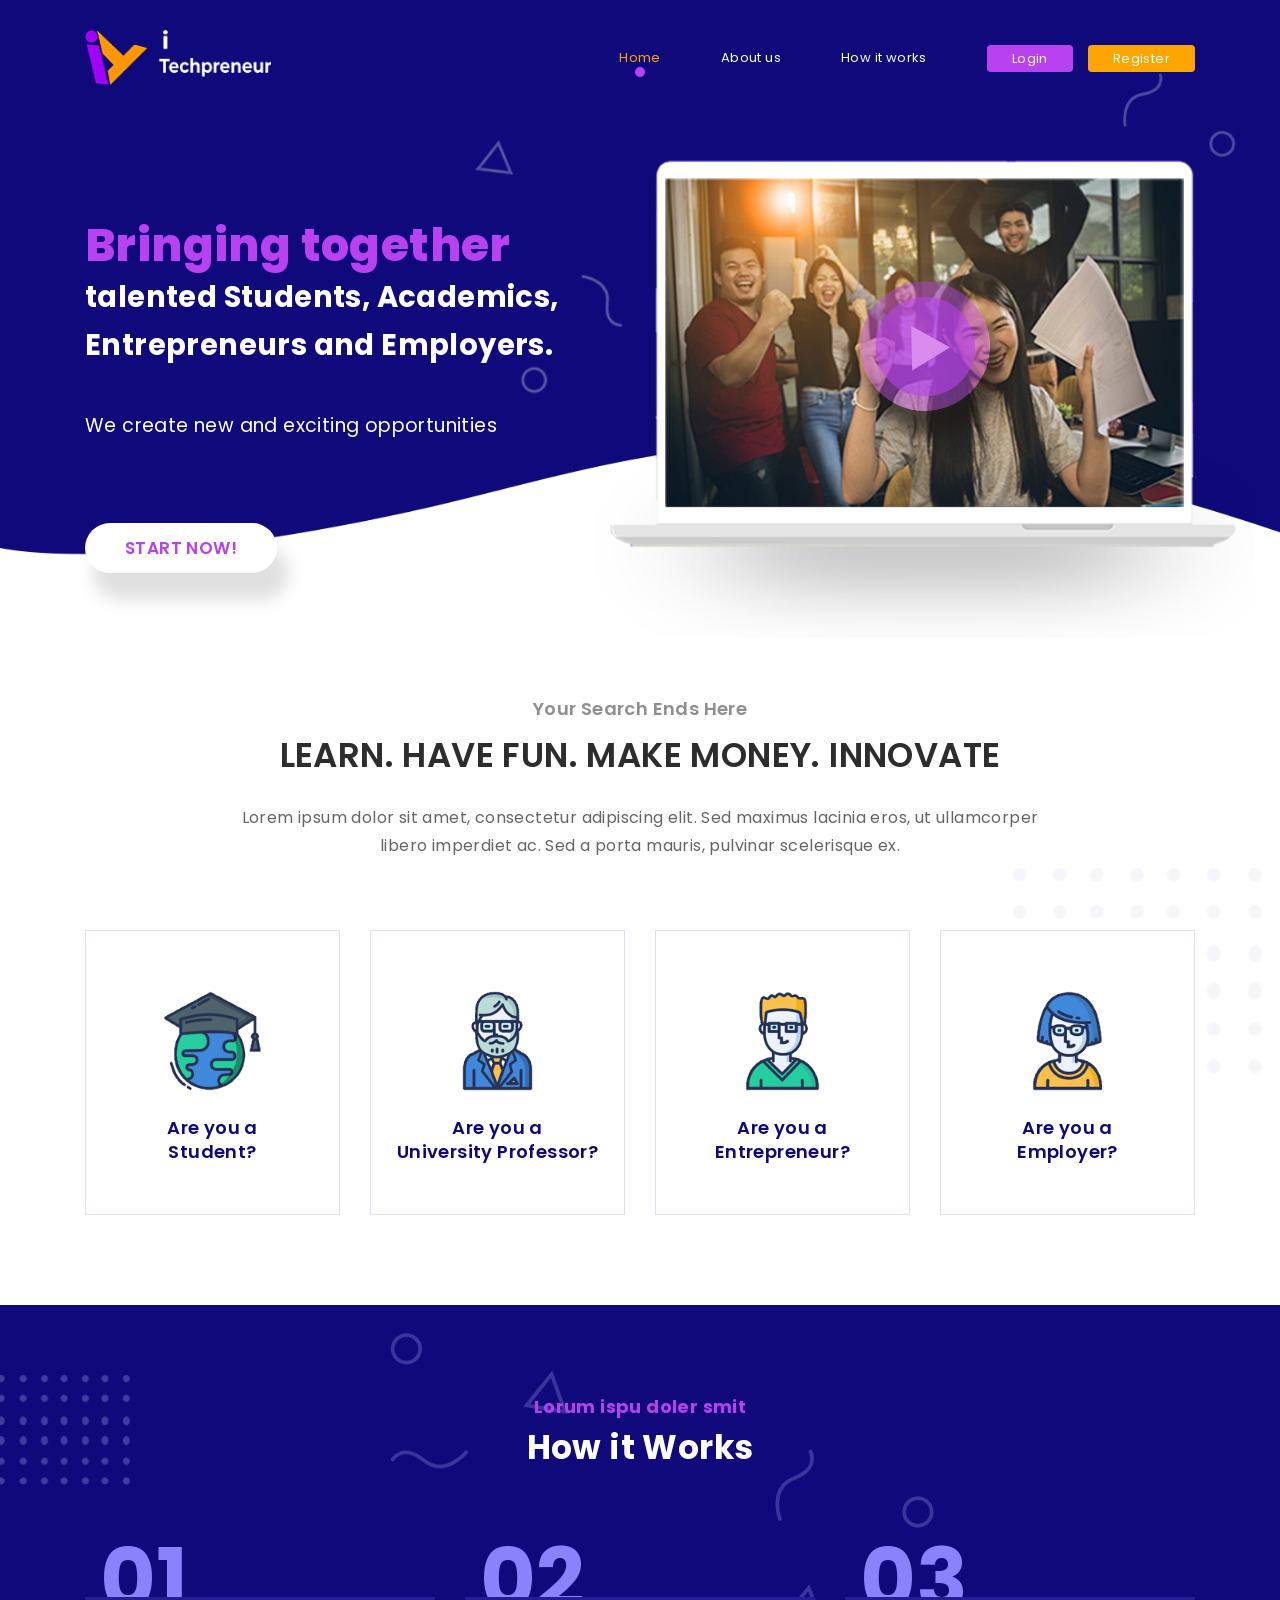
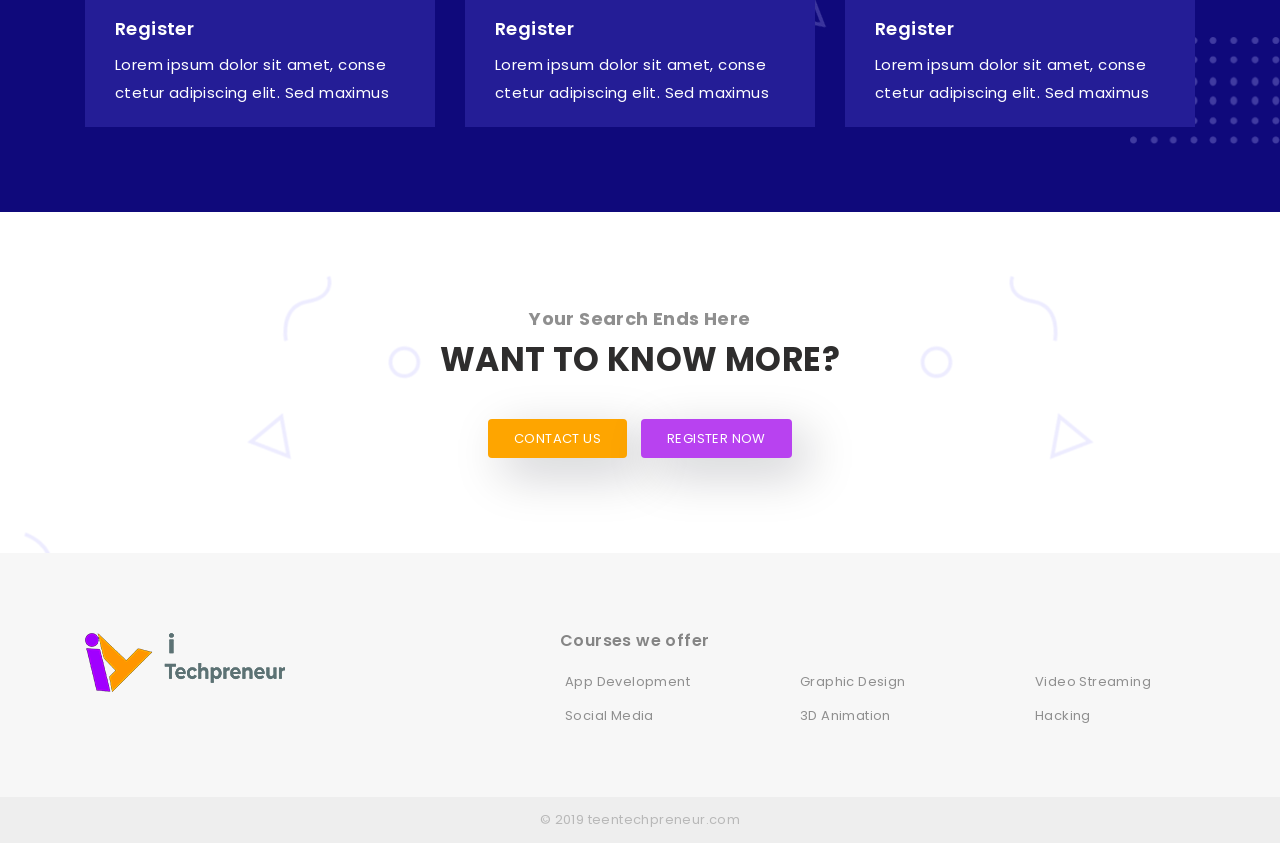
<file: HTML/index.html>
<!DOCTYPE html>
<html lang="en">
<head>
  <title>Teen TechPreneur</title>
  <meta charset="utf-8">
  <meta name="viewport" content="width=device-width, initial-scale=1">
  <link href="https://fonts.googleapis.com/css?family=Poppins:300,400,500,600,700,800,900&display=swap" rel="stylesheet">
  <link rel="stylesheet" href="css/bootstrap.min.css">
  <link rel="stylesheet" href="css/style.css">
</head>
<body>

<section class="home-banner">
  <div class="top-nav">
    <div class="container">
        <nav class="navbar navbar-expand-md">
          <a class="navbar-brand" href="#">
            <img src="images/logo.png" />
          </a>
          <button class="navbar-toggler" type="button" data-toggle="collapse" data-target="#collapsibleNavbar">
            <span class="navbar-toggler-icon"></span>
          </button>
          <div class="collapse navbar-collapse" id="collapsibleNavbar">
            <ul class="navbar-nav ml-auto">
              <li class="nav-item active">
                <a class="nav-link" href="#">Home</a>
              </li>
              <li class="nav-item">
                <a class="nav-link" href="#">About us</a>
              </li>
              <li class="nav-item">
                <a class="nav-link" href="#">How it works</a>
              </li>    
              <li class="nav-item">
                <a class="btn-nav" href="#">Login</a>
              </li> 
              <li class="nav-item">
                <a class="btn-nav-orange" href="#">Register</a>
              </li>       
            </ul>
          </div>  
        </nav>
    </div>
  </div>

  <div class="banner-inner">
    <div class="container">
      <div class="row">
        <div class="col-12 col-md-6 left-banner">
          <h2 class="hdg">Bringing together</h2>
          <h3 class="sb-hdg">talented Students, Academics, Entrepreneurs and Employers.</h3>
          <p class="des">We create new and exciting opportunities</p>
          <button type="button" class="btn btn-white">START NOW!</button>
        </div>

        <div class="col-12 col-md-6 right-banner">
            <div class="inner">
              <img class="pc" src="images/video.png" />
              <img class="icon" src="images/play-icon.png" />
            </div>
        </div>

      </div>
    </div>
  </div>

</section>


<section class="make-money">
  <div class="container">
    <div class="row">
      <div class="col-12">
          <h3 class="sb-hdg">Your Search Ends Here</h3>
          <h1 class="hdg">LEARN. HAVE FUN. MAKE MONEY. INNOVATE</h1>
          <p class="des">Lorem ipsum dolor sit amet, consectetur adipiscing elit. Sed maximus lacinia eros, ut ullamcorper libero imperdiet ac. Sed a porta mauris, pulvinar scelerisque ex. </p>
      </div>
    </div>

    <div class="row">
      <div class="col-12 col-md-6 col-lg-3 parts">
          <a href="" class="inner">
              <img src="images/student.png" />
              <p class="dtl">Are you a <br />Student?</p>
          </a>
      </div>

      <div class="col-12 col-md-6 col-lg-3 parts">
          <a href="" class="inner">
              <img src="images/professor.png" />
              <p class="dtl">Are you a <br />University Professor?</p>
          </a>
      </div>

      <div class="col-12 col-md-6 col-lg-3 parts">
          <a href="" class="inner">
              <img src="images/entrepreneur.png" />
              <p class="dtl">Are you a <br />Entrepreneur?</p>
          </a>
      </div>

      <div class="col-12 col-md-6 col-lg-3 parts">
          <a href="" class="inner">
              <img src="images/employer.png" />
              <p class="dtl">Are you a <br />Employer?</p>
          </a>
      </div>

    </div>

  </div>
</section>


<section class="how-it-works">
  <div class="container">

    <div class="row">
      <div class="col-12">
          <h3 class="sb-hdg">Lorum ispu doler smit</h3>
          <h2 class="hdg">How it Works</h2>
      </div>
    </div>

    <div class="row">
      <div class="col-12 col-md-4 parts">
        <div class="inner">
            <div class="top-no">
              <p class="no">01</p>
            </div>
            <div class="btm-des">
                <h3 class="box-hdg">Register</h3>
                <p class="des">Lorem ipsum dolor sit amet, conse ctetur adipiscing elit. Sed maximus</p>
            </div>
        </div>
      </div>

      <div class="col-12 col-md-4 parts">
        <div class="inner">
            <div class="top-no">
              <p class="no">02</p>
            </div>
            <div class="btm-des">
                <h3 class="box-hdg">Register</h3>
                <p class="des">Lorem ipsum dolor sit amet, conse ctetur adipiscing elit. Sed maximus</p>
            </div>
        </div>
      </div>

      <div class="col-12 col-md-4 parts">
        <div class="inner">
            <div class="top-no">
              <p class="no">03</p>
            </div>
            <div class="btm-des">
                <h3 class="box-hdg">Register</h3>
                <p class="des">Lorem ipsum dolor sit amet, conse ctetur adipiscing elit. Sed maximus</p>
            </div>
        </div>
      </div>

    </div>
  </div>
</section>


<section class="know-more">
  <div class="container">
    <div class="row">
      <div class="col-12">
          <h3 class="sb-hdg">Your Search Ends Here</h3>
          <h2 class="hdg">WANT TO KNOW MORE?</h2>
          <div>
            <button type="button" class="btn btn-yellow">CONTACT US</button>
            <button type="button" class="btn btn-purple">REGISTER NOW</button>
          </div>
      </div>
    </div>
  </div>
</section>

<footer class="main-footer">
  <div class="container">
    <div class="row">
      <div class="col-12 col-md-5 left-part">
        <a href="">
            <img src="images/footer-logo.png" />
        </a>
      </div>

      <div class="col-12 col-md-7 right-part">
          <h2 class="hdg">Courses we offer</h2>
          <ul class="footer-list">
            <li><a href="">App Development</a></li> 
            <li><a href="">Graphic Design</a></li> 
            <li><a href="">Video Streaming</a></li> 
            <li><a href="">Social Media</a></li> 
            <li><a href="">3D Animation</a></li> 
            <li><a href="">Hacking</a></li> 
          </ul>
      </div>

    </div>
  </div>
</footer>

<section class="copyright">
  <div class="container">
    <div class="row">
      <div class="col-12">
          <p>&copy; 2019 teentechpreneur.com</p>
      </div>
    </div>
  </div>
</section>


  <script src="https://ajax.googleapis.com/ajax/libs/jquery/3.4.1/jquery.min.js"></script>
  <script src="https://cdnjs.cloudflare.com/ajax/libs/popper.js/1.14.7/umd/popper.min.js"></script>
  <script src="js/bootstrap.min.js"></script>

</body>
</html>
</file>
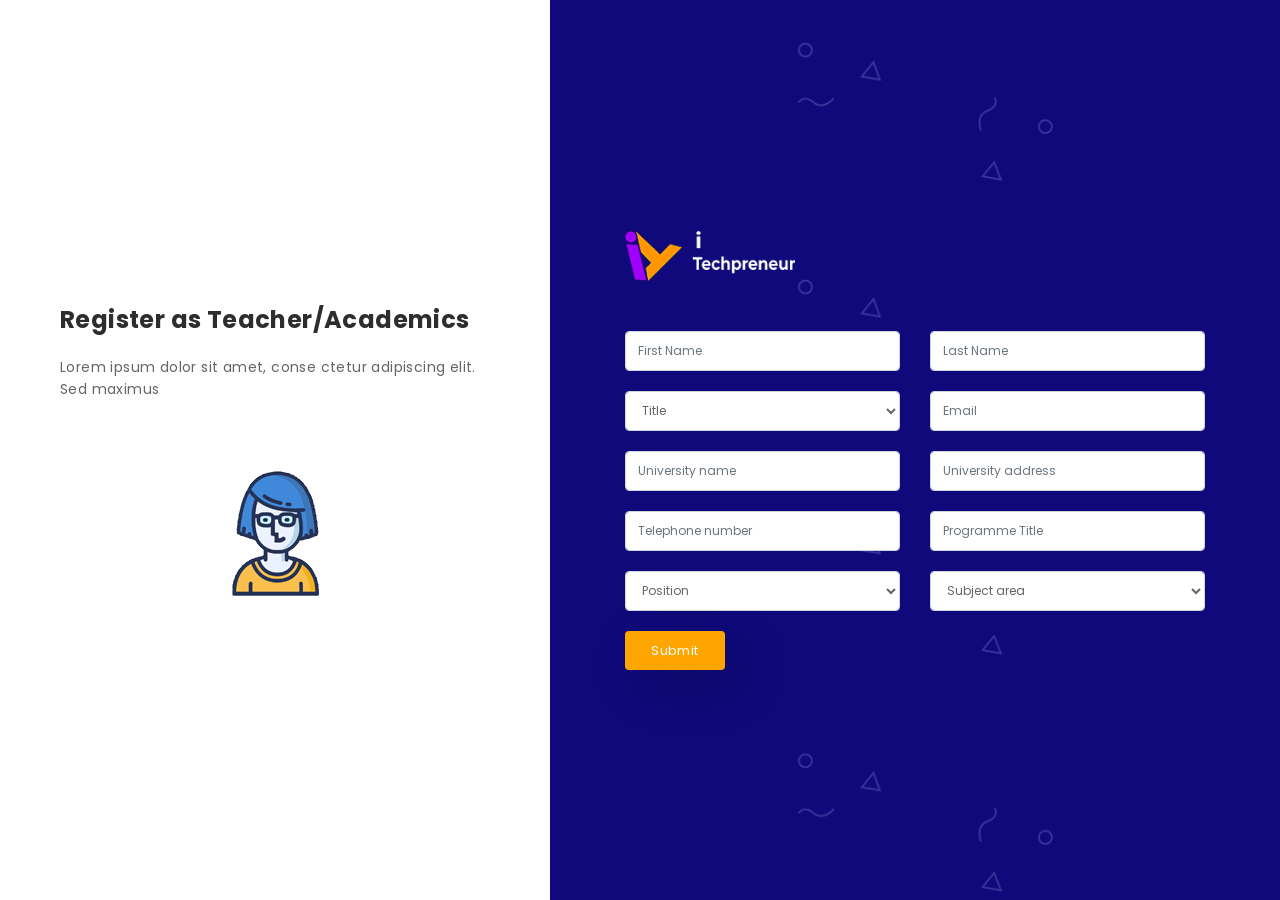
<file: HTML/academics.html>
<!DOCTYPE html>
<html lang="en">
<head>
  <title>Teen TechPreneur</title>
  <meta charset="utf-8">
  <meta name="viewport" content="width=device-width, initial-scale=1">
  <link href="https://fonts.googleapis.com/css?family=Poppins:300,400,500,600,700,800,900&display=swap" rel="stylesheet">
  <link rel="stylesheet" href="css/bootstrap.min.css">
  <link rel="stylesheet" href="css/style.css">
</head>
<body>

<section class="login-box">
  <div class="left-part">
    <div class="left-inner">
        <div class="top-logo">
            <a class="" href="#">
                <img src="images/footer-logo.png">
            </a>
        </div>
        <h1 class="hdg">Register as Teacher/Academics</h1>
        <p class="des">Lorem ipsum dolor sit amet, conse ctetur adipiscing elit. Sed maximus</p>
        <img class="info-img" src="images/employer.png" />
    </div>
  </div>

  <div class="right-part">
    <div class="right-inner">
        <div class="top-logo">
            <a class="" href="#">
                <img src="images/logo.png">
            </a>
        </div>

        <div class="signup-form">
            <form>    
                <div class="row">
                  <div class="col-md-6 form-parts">
                    <div class="form-group">
                      <input type="text" class="form-control" placeholder="First Name">
                    </div>
                  </div>

                  <div class="col-md-6 form-parts">
                    <div class="form-group">
                      <input type="text" class="form-control" placeholder="Last Name">
                    </div>
                  </div>
                </div>

                 <div class="row">
                  <div class="col-md-6 form-parts">
                    <div class="form-group">
                      <select class="form-control">
                          <option>Title</option>
                          <option>Title</option>
                          <option>Title</option>
                        </select>
                    </div>
                  </div>

                  <div class="col-md-6 form-parts">
                    <div class="form-group">
                      <input type="text" class="form-control" placeholder="Email">
                    </div>
                  </div>
                </div>

                <div class="row">
                  <div class="col-md-6 form-parts">
                    <div class="form-group">
                      <input type="text" class="form-control" placeholder="University name">
                    </div>
                  </div>

                  <div class="col-md-6 form-parts">
                    <div class="form-group">
                      <input type="email" class="form-control" placeholder="University address">
                    </div>
                  </div>

                </div>

                <div class="row">
                  <div class="col-md-6 form-parts">
                    <div class="form-group">
                      <input type="text" class="form-control" placeholder="Telephone number">
                    </div>
                  </div>

                  <div class="col-md-6 form-parts">
                    <div class="form-group">
                      <input type="text" class="form-control" placeholder="Programme Title">
                    </div>
                  </div>

                </div>

                <div class="row">
                  <div class="col-md-6 form-parts">
                    <div class="form-group">
                      <select class="form-control">
                          <option>Position</option>
                          <option>Position</option>
                          <option>Position</option>
                        </select>
                    </div>
                  </div>

                  <div class="col-md-6 form-parts">
                    <div class="form-group">
                      <select class="form-control">
                          <option>Subject area</option>
                          <option>Subject area</option>
                          <option>Subject area</option>
                        </select>
                    </div>
                  </div>
                </div>                

                <button type="submit" class="btn btn-yellow">Submit</button>
              </form>
        </div>

    </div>
  </div>
</section>


  <script src="https://ajax.googleapis.com/ajax/libs/jquery/3.4.1/jquery.min.js"></script>
  <script src="https://cdnjs.cloudflare.com/ajax/libs/popper.js/1.14.7/umd/popper.min.js"></script>
  <script src="js/bootstrap.min.js"></script>

</body>
</html>
</file>
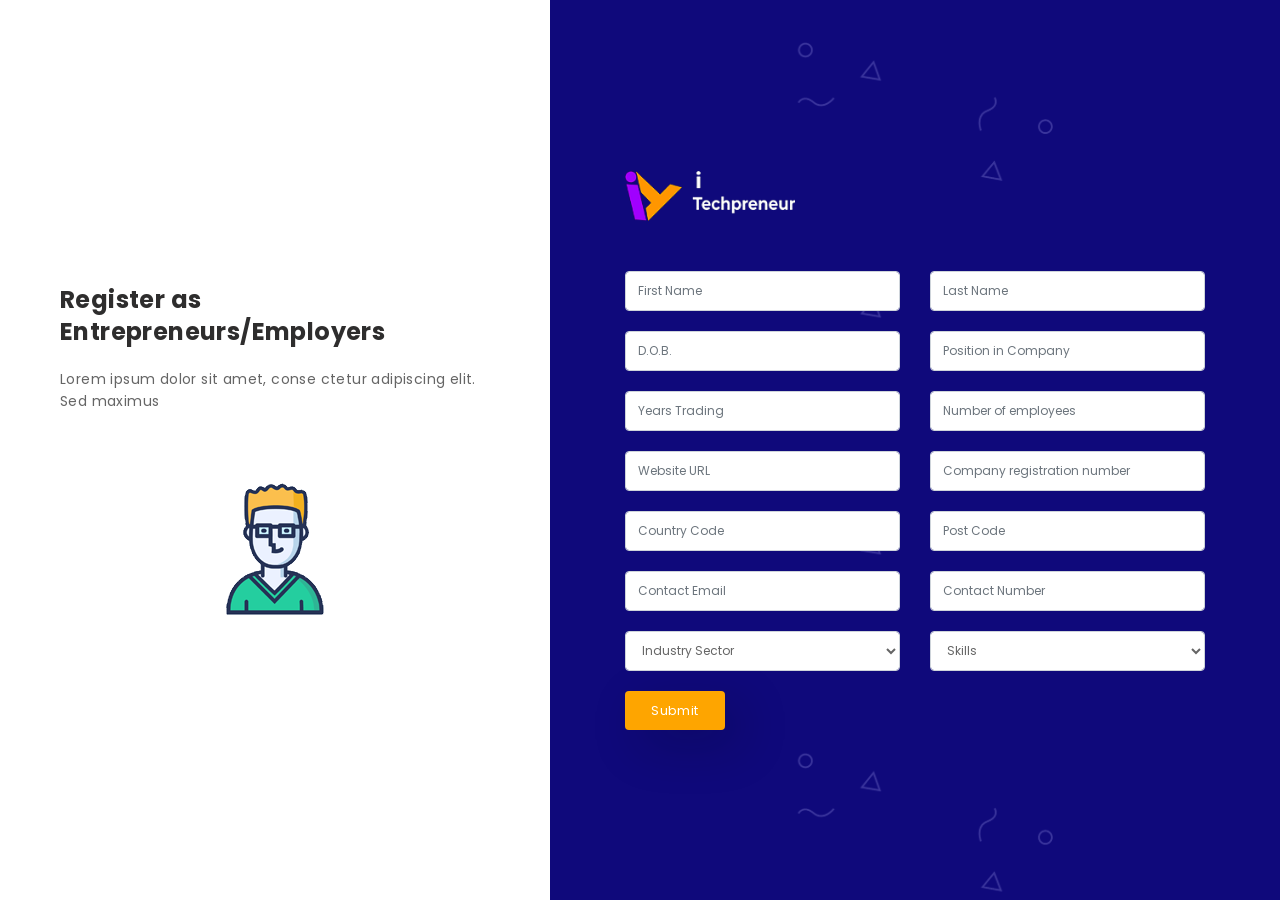
<file: HTML/employers-register.html>
<!DOCTYPE html>
<html lang="en">
<head>
  <title>Teen TechPreneur</title>
  <meta charset="utf-8">
  <meta name="viewport" content="width=device-width, initial-scale=1">
  <link href="https://fonts.googleapis.com/css?family=Poppins:300,400,500,600,700,800,900&display=swap" rel="stylesheet">
  <link rel="stylesheet" href="css/bootstrap.min.css">
  <link rel="stylesheet" href="css/style.css">
</head>
<body>

<section class="login-box">
  <div class="left-part">
    <div class="left-inner">
        <div class="top-logo">
            <a class="" href="#">
                <img src="images/footer-logo.png">
            </a>
        </div>
        <h1 class="hdg">Register as Entrepreneurs/Employers</h1>
        <p class="des">Lorem ipsum dolor sit amet, conse ctetur adipiscing elit. Sed maximus</p>
        <img class="info-img" src="images/entrepreneur.png" />
    </div>
  </div>

  <div class="right-part">
    <div class="right-inner">
        <div class="top-logo">
            <a class="" href="#">
                <img src="images/logo.png">
            </a>
        </div>

        <div class="signup-form">
            <form>
                <div class="row">
                  <div class="col-md-6 form-parts">
                    <div class="form-group">
                      <input type="text" class="form-control" placeholder="First Name">
                    </div>
                  </div>

                  <div class="col-md-6 form-parts">
                    <div class="form-group">
                      <input type="text" class="form-control" placeholder="Last Name">
                    </div>
                  </div>

                </div>

                <div class="row">
                  <div class="col-md-6 form-parts">
                    <div class="form-group">
                      <input type="text" class="form-control" placeholder="D.O.B.">
                    </div>
                  </div>

                  <div class="col-md-6 form-parts">
                    <div class="form-group">
                      <input type="text" class="form-control" placeholder="Position in Company">
                    </div>
                  </div>

                </div>

                <div class="row">
                  <div class="col-md-6 form-parts">
                    <div class="form-group">
                      <input type="text" class="form-control" placeholder="Years Trading">
                    </div>
                  </div>

                  <div class="col-md-6 form-parts">
                    <div class="form-group">
                      <input type="text" class="form-control" placeholder="Number of employees">
                    </div>
                  </div>

                </div>

                <div class="row">
                  <div class="col-md-6 form-parts">
                    <div class="form-group">
                      <input type="text" class="form-control" placeholder="Website URL">
                    </div>
                  </div>

                  <div class="col-md-6 form-parts">
                    <div class="form-group">
                      <input type="text" class="form-control" placeholder="Company registration number">
                    </div>
                  </div>

                </div>

                <div class="row">
                  <div class="col-md-6 form-parts">
                    <div class="form-group">
                      <input type="text" class="form-control" placeholder="Country Code">
                    </div>
                  </div>

                  <div class="col-md-6 form-parts">
                    <div class="form-group">
                      <input type="text" class="form-control" placeholder="Post Code">
                    </div>
                  </div>

                </div>

                <div class="row">
                  <div class="col-md-6 form-parts">
                    <div class="form-group">
                      <input type="text" class="form-control" placeholder="Contact Email">
                    </div>
                  </div>

                  <div class="col-md-6 form-parts">
                    <div class="form-group">
                      <input type="text" class="form-control" placeholder="Contact Number">
                    </div>
                  </div>

                </div>

                <div class="row">
                  <div class="col-md-6 form-parts">
                    <div class="form-group">
                      <select class="form-control">
                          <option>Industry Sector</option>
                          <option>Industry Sector</option>
                          <option>Industry Sector</option>
                        </select>
                    </div>
                  </div>

                  <div class="col-md-6 form-parts">
                    <div class="form-group">
                      <select class="form-control">
                          <option>Skills </option>
                          <option>Skills 1</option>
                          <option>Skills 2</option>
                        </select>
                    </div>
                  </div>

                </div>
                <button type="submit" class="btn btn-yellow">Submit</button>
              </form>
        </div>

    </div>
  </div>
</section>


  <script src="https://ajax.googleapis.com/ajax/libs/jquery/3.4.1/jquery.min.js"></script>
  <script src="https://cdnjs.cloudflare.com/ajax/libs/popper.js/1.14.7/umd/popper.min.js"></script>
  <script src="js/bootstrap.min.js"></script>

</body>
</html>
</file>
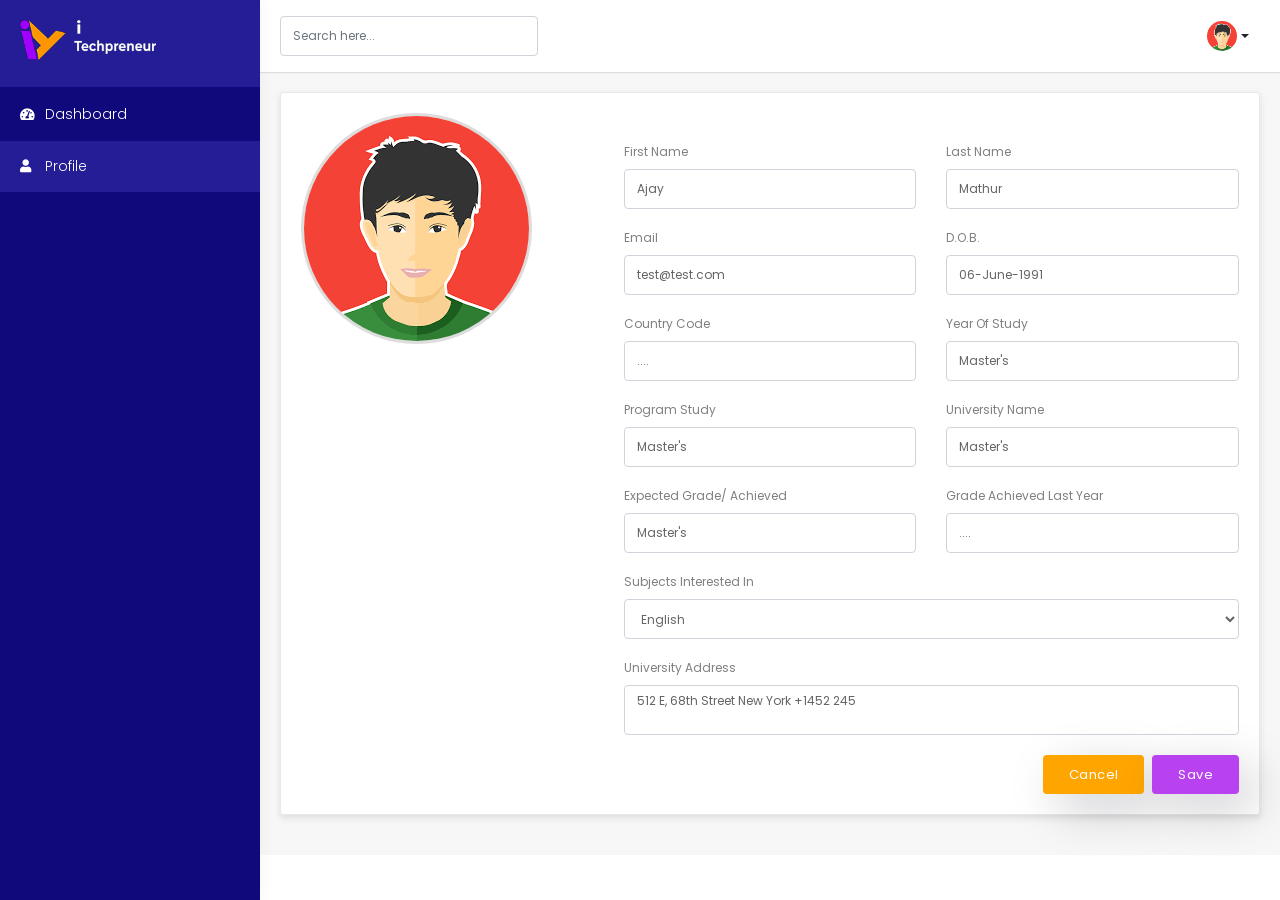
<file: HTML/existing-edit-profile.html>
<!DOCTYPE html>
<html lang="en">
<head>
  <title>Teen TechPreneur</title>
  <meta charset="utf-8">
  <meta name="viewport" content="width=device-width, initial-scale=1">
  <link href="https://fonts.googleapis.com/css?family=Poppins:300,400,500,600,700,800,900&display=swap" rel="stylesheet">
  <link rel="stylesheet" href="https://cdnjs.cloudflare.com/ajax/libs/font-awesome/5.11.2/css/all.css">
  <link rel="stylesheet" href="css/bootstrap.min.css">
  <link rel="stylesheet" href="css/style.css">
  <link rel="stylesheet" href="css/dashboard-style.css">
</head>
<body>

<section class="layout-main">
  <div class="sidebar">
    <div class="sidebar-inner">
        <div class="logo-bar">
          <a href="">
            <img src="images/logo.png" />
          </a>
        </div>
        <div class="menu-bar">
          <ul class="main-menu">
            <li>
              <a href="" ><i class="fas fa-tachometer-alt"></i> <span>Dashboard</span></a>
            </li>
            <li class="active">
              <a href="" ><i class="fas fa-user"></i> <span>Profile</span></a>
            </li>
          </ul>
        </div>
    </div>
  </div>

  <div class="content-wrapper">
    <div class="wrapper-inner">
        <div class="top-bar">
          <div class="bar-left">
              <div class="form-group form-parts mb-0">
                <input type="text" class="form-control" placeholder="Search here...">
              </div>
          </div>

          <div class="bar-right">
            <div class="dropdown profile-drop">
              <button type="button" class="btn dropdown-toggle" data-toggle="dropdown">
                <div class="for-img">
                  <img src="images/avatar.png" />
                </div>
                <div class="for-des"></div>
              </button>
              <div class="dropdown-menu">
                <a class="dropdown-item" href="#">Link 1</a>
                <a class="dropdown-item" href="#">Link 2</a>
                <a class="dropdown-item" href="#">Link 3</a>
              </div>
            </div>
          </div>
        </div>

        <div class="wrapper-data">
          <div class="row">
            <div class="col-12 left-data">
              <div class="post-box">
                  <div class="profile-inner">
                      <div class="row">
                        <div class="col-sm-4 profile-left">
                            <div class="profile-pic">
                                <img src="images/avatar.png" />
                                <div class="upload">
                                  <i class="fas fa-camera"></i>
                                </div>
                            </div>
                        </div>
                        
                        <div class="col-sm-8 profile-right">
                            <div class="profile-edit">
                                <form>
                                  <div class="row">
                                      <div class="col-md-6 form-parts">
                                        <div class="form-group">
                                          <label>First Name</label>
                                          <input type="text" class="form-control" Value="Ajay">
                                        </div>
                                      </div>

                                      <div class="col-md-6 form-parts">
                                        <div class="form-group">
                                          <label>Last Name</label>
                                          <input type="text" class="form-control" value="Mathur">
                                        </div>
                                      </div>

                                      <div class="col-md-6 form-parts">
                                        <div class="form-group">
                                          <label>Email</label>
                                          <input type="email" class="form-control" value="test@test.com">
                                        </div>
                                      </div>

                                      <div class="col-md-6 form-parts">
                                        <div class="form-group">
                                          <label>D.O.B.</label>
                                          <input type="text" class="form-control" value="06-June-1991">
                                        </div>
                                      </div>

                                      <div class="col-md-6 form-parts">
                                        <div class="form-group">
                                          <label>Country Code</label>
                                          <input type="text" class="form-control" value="....">
                                        </div>
                                      </div>

                                      <div class="col-md-6 form-parts">
                                        <div class="form-group">
                                          <label>Year Of Study</label>
                                          <input type="text" class="form-control" Value="Master's">
                                        </div>
                                      </div>

                                      <div class="col-md-6 form-parts">
                                        <div class="form-group">
                                          <label>Program Study</label>
                                          <input type="text" class="form-control" Value="Master's">
                                        </div>
                                      </div>

                                      <div class="col-md-6 form-parts">
                                        <div class="form-group">
                                          <label>University Name</label>
                                          <input type="text" class="form-control" Value="Master's">
                                        </div>
                                      </div>

                                      <div class="col-md-6 form-parts">
                                        <div class="form-group">
                                          <label>Expected Grade/ Achieved</label>
                                          <input type="text" class="form-control" Value="Master's">
                                        </div>
                                      </div>

                                      <div class="col-md-6 form-parts">
                                        <div class="form-group">
                                          <label>Grade Achieved Last Year</label>
                                          <input type="text" class="form-control" Value="....">
                                        </div>
                                      </div>


                                      <div class="col-md-12 form-parts">
                                        <div class="form-group">
                                          <label>Subjects Interested In</label>
                                          <select class="form-control">
                                              <option>Physics</option>
                                              <option selected>English</option>
                                            </select>
                                        </div>
                                      </div>

                                      <div class="col-md-12 form-parts">
                                        <div class="form-group">
                                          <label>University Address</label>
                                          <textarea class="form-control" Value="Master's">512 E, 68th Street New York +1452 245</textarea>
                                        </div>
                                      </div>

                                       <div class="col-md-12 form-parts">
                                        <div class="profile-btn">
                                          <button type="button" class="btn btn-yellow">Cancel</button>
                                          <button type="button" class="btn btn-purple">Save</button>
                                        </div>
                                      </div>
                                    </div>
                                  </form>
                            </div>

                        </div>
                      </div>
                  </div>
              </div>



            </div>

          </div>
        </div>



    </div>

    


  </div>

</section>


  <script src="https://ajax.googleapis.com/ajax/libs/jquery/3.4.1/jquery.min.js"></script>
  <script src="https://cdnjs.cloudflare.com/ajax/libs/popper.js/1.14.7/umd/popper.min.js"></script>
  <script src="js/bootstrap.min.js"></script>

</body>
</html>
</file>
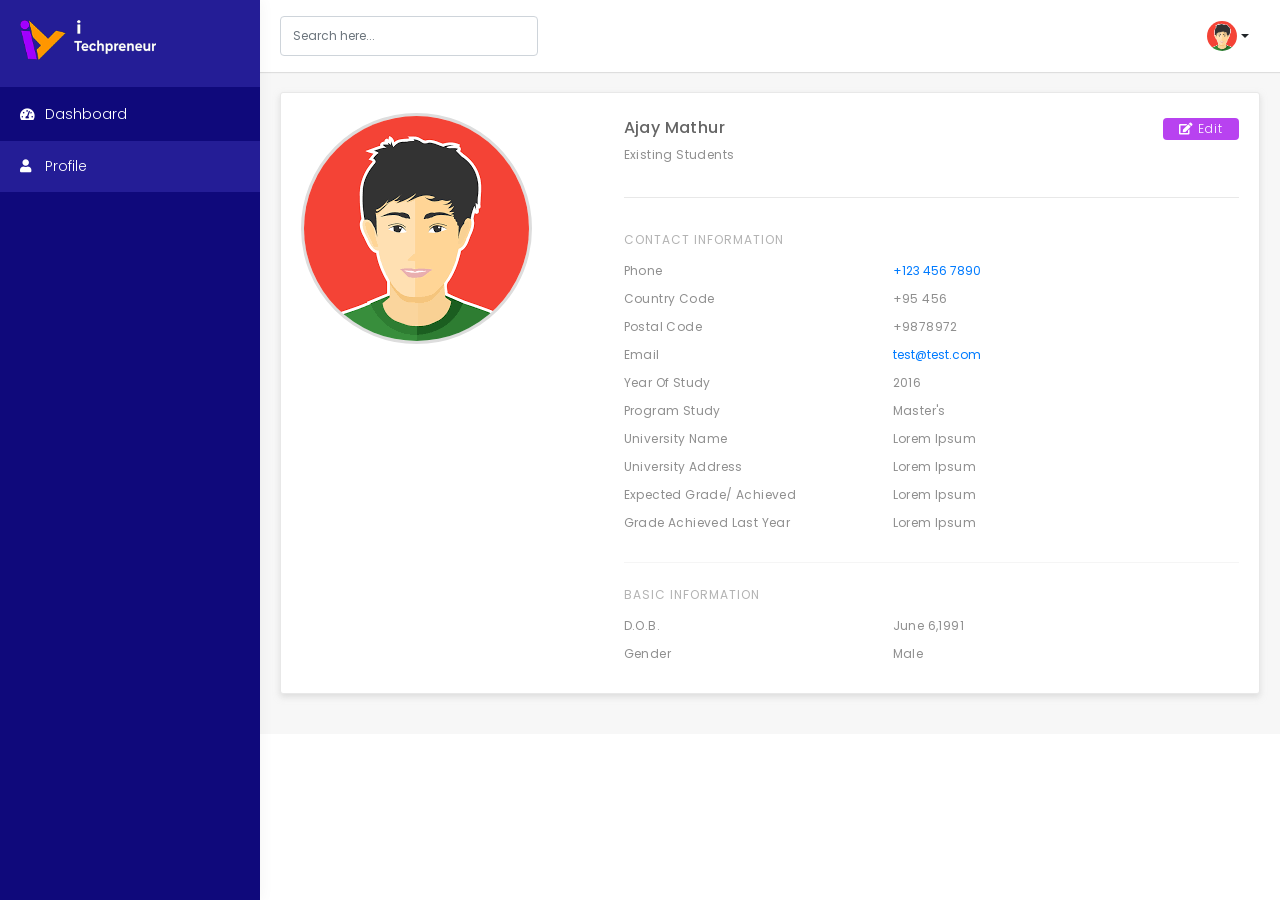
<file: HTML/existing-profile.html>
<!DOCTYPE html>
<html lang="en">
<head>
  <title>Teen TechPreneur</title>
  <meta charset="utf-8">
  <meta name="viewport" content="width=device-width, initial-scale=1">
  <link href="https://fonts.googleapis.com/css?family=Poppins:300,400,500,600,700,800,900&display=swap" rel="stylesheet">
  <link rel="stylesheet" href="https://cdnjs.cloudflare.com/ajax/libs/font-awesome/5.11.2/css/all.css">
  <link rel="stylesheet" href="css/bootstrap.min.css">
  <link rel="stylesheet" href="css/style.css">
  <link rel="stylesheet" href="css/dashboard-style.css">
</head>
<body>

<section class="layout-main">
  <div class="sidebar">
    <div class="sidebar-inner">
        <div class="logo-bar">
          <a href="">
            <img src="images/logo.png" />
          </a>
        </div>
        <div class="menu-bar">
          <ul class="main-menu">
            <li>
              <a href="" ><i class="fas fa-tachometer-alt"></i> <span>Dashboard</span></a>
            </li>
            <li class="active">
              <a href="" ><i class="fas fa-user"></i> <span>Profile</span></a>
            </li>
          </ul>
        </div>
    </div>
  </div>

  <div class="content-wrapper">
    <div class="wrapper-inner">
        <div class="top-bar">
          <div class="bar-left">
              <div class="form-group form-parts mb-0">
                <input type="text" class="form-control" placeholder="Search here...">
              </div>
          </div>

          <div class="bar-right">
            <div class="dropdown profile-drop">
              <button type="button" class="btn dropdown-toggle" data-toggle="dropdown">
                <div class="for-img">
                  <img src="images/avatar.png" />
                </div>
                <div class="for-des"></div>
              </button>
              <div class="dropdown-menu">
                <a class="dropdown-item" href="#">Link 1</a>
                <a class="dropdown-item" href="#">Link 2</a>
                <a class="dropdown-item" href="#">Link 3</a>
              </div>
            </div>
          </div>
        </div>

        <div class="wrapper-data">
          <div class="row">
            <div class="col-12 left-data">
              <div class="post-box">
                  <div class="profile-inner">
                      <div class="row">
                        <div class="col-sm-4 profile-left">
                            <div class="profile-pic">
                                <img src="images/avatar.png" />
                                <!-- <div class="upload">
                                  <i class="fas fa-camera"></i>
                                </div> -->
                            </div>
                        </div>
                        
                        <div class="col-sm-8 profile-right">
                            <div class="name-dtl">
                              <h1 class="name">Ajay Mathur</h1>
                              <p class="place">Existing Students</p>
                              <a href="" class="btn btn-sm-dark"><i class="fas fa-edit"></i> Edit</a>
                            </div>

                            <div class="contact-dtl">
                              <h1 class="hdg">contact information</h1>
                              <div class="row">
                                <div class="col-5 left-name">Phone</div>
                                <div class="col-7 rgt-dtl"><a href="">+123 456 7890</a></div>
                              </div>

                              <div class="row">
                                <div class="col-5 left-name">Country Code</div>
                                <div class="col-7 rgt-dtl">
                                    <p>+95 456</p>
                                </div>
                              </div>

                               <div class="row">
                                <div class="col-5 left-name">Postal Code</div>
                                <div class="col-7 rgt-dtl">
                                    <p>+9878972</p>
                                </div>
                              </div>

                              <div class="row">
                                <div class="col-5 left-name">Email</div>
                                <div class="col-7 rgt-dtl"><a href="">test@test.com</a></div>
                              </div>

                              <div class="row">
                                <div class="col-5 left-name">Year of Study </div>
                                <div class="col-7 rgt-dtl"><p>2016</p></div>
                              </div>

                              <div class="row">
                                <div class="col-5 left-name">Program Study</div>
                                <div class="col-7 rgt-dtl"><p>Master's</p></div>
                              </div>

                               <div class="row">
                                <div class="col-5 left-name">University Name</div>
                                <div class="col-7 rgt-dtl"><p>Lorem Ipsum</p></div>
                              </div>

                              <div class="row">
                                <div class="col-5 left-name">University Address</div>
                                <div class="col-7 rgt-dtl"><p>Lorem Ipsum</p></div>
                              </div>

                               <div class="row">
                                <div class="col-5 left-name">Expected grade/ achieved</div>
                                <div class="col-7 rgt-dtl"><p>Lorem Ipsum</p></div>
                              </div>

                              <div class="row">
                                <div class="col-5 left-name">Grade achieved last year</div>
                                <div class="col-7 rgt-dtl"><p>Lorem Ipsum</p></div>
                              </div>



                            </div>

                            <div class="contact-dtl">
                              <h1 class="hdg">basic information</h1>
                              <div class="row">
                                <div class="col-5 left-name">D.O.B.</div>
                                <div class="col-7 rgt-dtl"><p>June 6,1991</p></div>
                              </div>

                              <div class="row">
                                <div class="col-5 left-name">Gender</div>
                                <div class="col-7 rgt-dtl">
                                    <p>Male</p>
                                </div>
                              </div>

                            </div>

                        </div>
                      </div>
                  </div>
              </div>



            </div>

          </div>
        </div>



    </div>

    


  </div>

</section>


  <script src="https://ajax.googleapis.com/ajax/libs/jquery/3.4.1/jquery.min.js"></script>
  <script src="https://cdnjs.cloudflare.com/ajax/libs/popper.js/1.14.7/umd/popper.min.js"></script>
  <script src="js/bootstrap.min.js"></script>

</body>
</html>
</file>
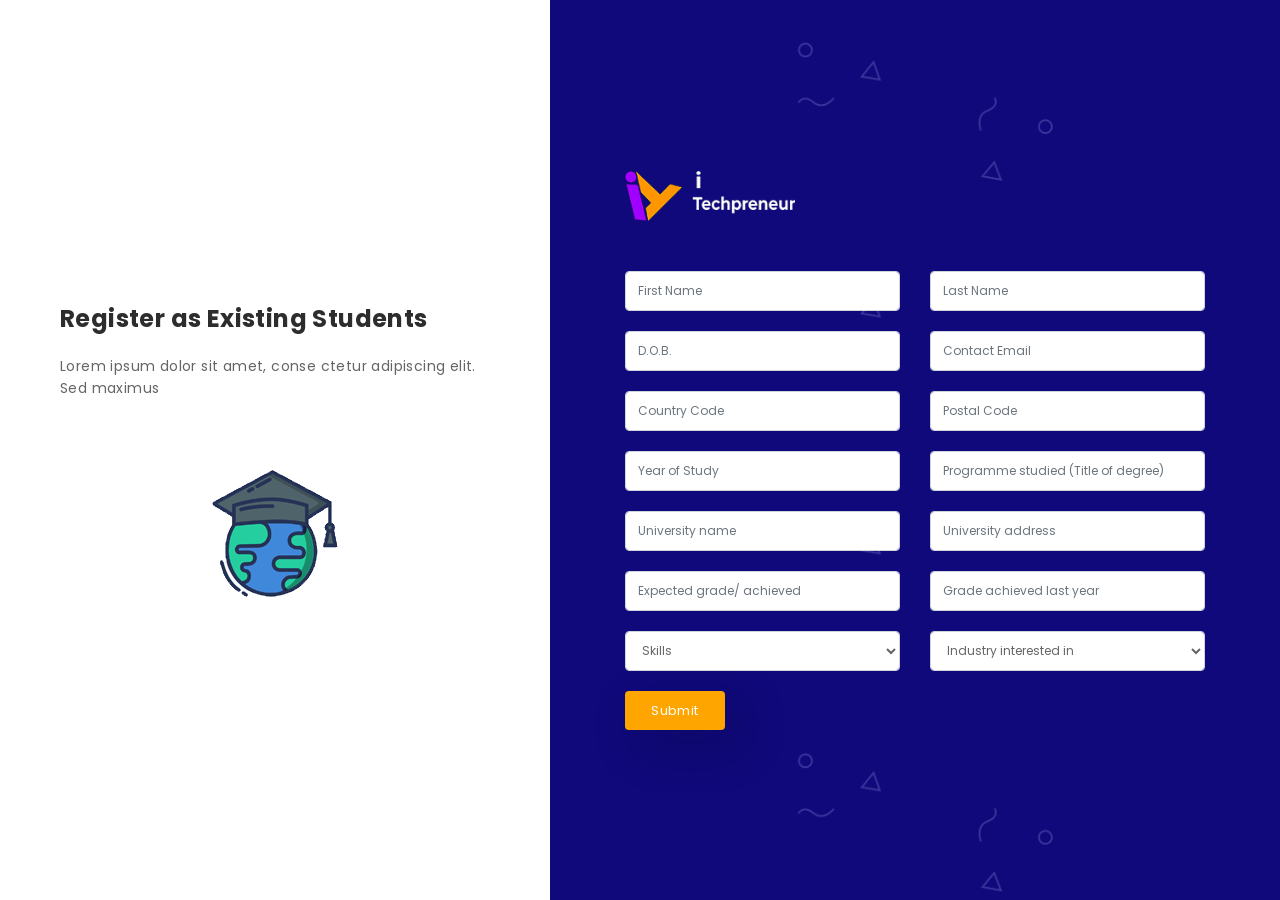
<file: HTML/existing-students.html>
<!DOCTYPE html>
<html lang="en">
<head>
  <title>Teen TechPreneur</title>
  <meta charset="utf-8">
  <meta name="viewport" content="width=device-width, initial-scale=1">
  <link href="https://fonts.googleapis.com/css?family=Poppins:300,400,500,600,700,800,900&display=swap" rel="stylesheet">
  <link rel="stylesheet" href="css/bootstrap.min.css">
  <link rel="stylesheet" href="css/style.css">
</head>
<body>

<section class="login-box">
  <div class="left-part">
    <div class="left-inner">
        <div class="top-logo">
            <a class="" href="#">
                <img src="images/footer-logo.png">
            </a>
        </div>
        <h1 class="hdg">Register as Existing Students</h1>
        <p class="des">Lorem ipsum dolor sit amet, conse ctetur adipiscing elit. Sed maximus</p>
        <img class="info-img" src="images/student.png" />
    </div>
  </div>

  <div class="right-part">
    <div class="right-inner">
        <div class="top-logo">
            <a class="" href="#">
                <img src="images/logo.png">
            </a>
        </div>

        <div class="signup-form">
            <form>
                <div class="row">
                  <div class="col-md-6 form-parts">
                    <div class="form-group">
                      <input type="text" class="form-control" placeholder="First Name">
                    </div>
                  </div>

                  <div class="col-md-6 form-parts">
                    <div class="form-group">
                      <input type="text" class="form-control" placeholder="Last Name">
                    </div>
                  </div>

                </div>

                <div class="row">
                  <div class="col-md-6 form-parts">
                    <div class="form-group">
                      <input type="text" class="form-control" placeholder="D.O.B.">
                    </div>
                  </div>

                  <div class="col-md-6 form-parts">
                    <div class="form-group">
                      <input type="email" class="form-control" placeholder="Contact Email">
                    </div>
                  </div>

                </div>

                <div class="row">
                  <div class="col-md-6 form-parts">
                    <div class="form-group">
                      <input type="text" class="form-control" placeholder="Country Code">
                    </div>
                  </div>

                  <div class="col-md-6 form-parts">
                    <div class="form-group">
                      <input type="text" class="form-control" placeholder="Postal Code">
                    </div>
                  </div>

                </div>

                <div class="row">
                  <div class="col-md-6 form-parts">
                    <div class="form-group">
                      <input type="text" class="form-control" placeholder="Year of Study">
                    </div>
                  </div>

                  <div class="col-md-6 form-parts">
                    <div class="form-group">
                      <input type="text" class="form-control" placeholder="Programme studied (Title of degree)">
                    </div>
                  </div>

                </div>

                <div class="row">
                  <div class="col-md-6 form-parts">
                    <div class="form-group">
                      <input type="text" class="form-control" placeholder="University name">
                    </div>
                  </div>

                  <div class="col-md-6 form-parts">
                    <div class="form-group">
                      <input type="text" class="form-control" placeholder="University address">
                    </div>
                  </div>

                </div>

                <div class="row">
                  <div class="col-md-6 form-parts">
                    <div class="form-group">
                      <input type="text" class="form-control" placeholder="Expected grade/ achieved">
                    </div>
                  </div>

                  <div class="col-md-6 form-parts">
                    <div class="form-group">
                      <input type="text" class="form-control" placeholder="Grade achieved last year">
                    </div>
                  </div>

                </div>








                <div class="row">
                  <div class="col-md-6 form-parts">
                    <div class="form-group">
                      <select class="form-control">
                          <option>Skills</option>
                          <option>Skills 1</option>
                          <option>Skills 2</option>
                      </select>
                    </div>
                  </div>

                  <div class="col-md-6 form-parts">
                    <div class="form-group">
                      <select class="form-control">
                          <option>Industry interested in</option>
                          <option>Industry interested in</option>
                          <option>Industry interested in</option>
                      </select>
                    </div>
                  </div>
                </div>                

                <button type="submit" class="btn btn-yellow">Submit</button>
              </form>
        </div>

    </div>
  </div>
</section>


  <script src="https://ajax.googleapis.com/ajax/libs/jquery/3.4.1/jquery.min.js"></script>
  <script src="https://cdnjs.cloudflare.com/ajax/libs/popper.js/1.14.7/umd/popper.min.js"></script>
  <script src="js/bootstrap.min.js"></script>

</body>
</html>
</file>
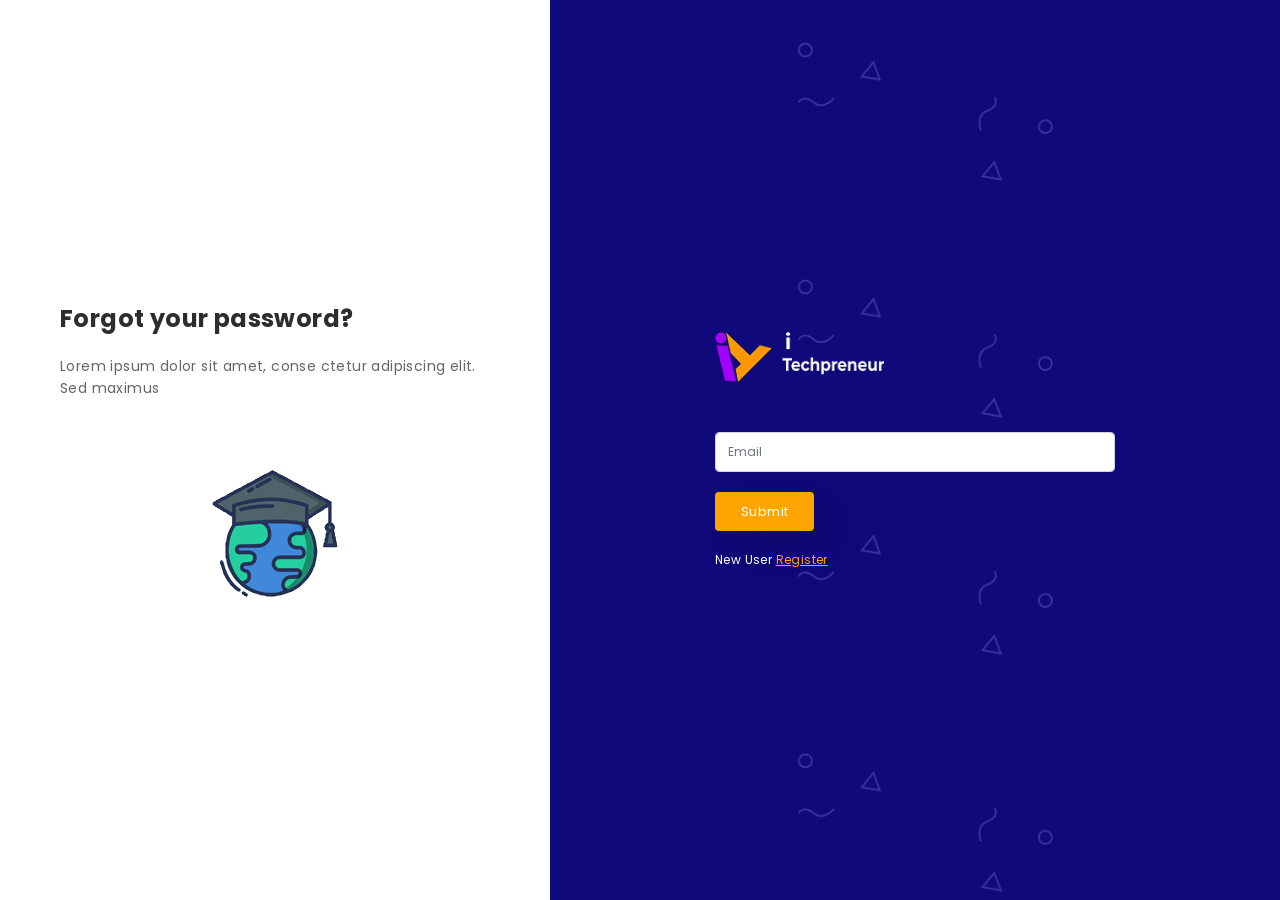
<file: HTML/forgot.html>
<!DOCTYPE html>
<html lang="en">
<head>
  <title>Teen TechPreneur</title>
  <meta charset="utf-8">
  <meta name="viewport" content="width=device-width, initial-scale=1">
  <link href="https://fonts.googleapis.com/css?family=Poppins:300,400,500,600,700,800,900&display=swap" rel="stylesheet">
  <link rel="stylesheet" href="css/bootstrap.min.css">
  <link rel="stylesheet" href="css/style.css">
</head>
<body>

<section class="login-box">
  <div class="left-part">
    <div class="left-inner">
        <div class="top-logo">
            <a class="" href="#">
                <img src="images/footer-logo.png">
            </a>
        </div>
        <h1 class="hdg">Forgot your password?</h1>
        <p class="des">Lorem ipsum dolor sit amet, conse ctetur adipiscing elit. Sed maximus</p>
        <img class="info-img" src="images/student.png" />
    </div>
  </div>

  <div class="right-part">
    <div class="right-inner forgot-inner">
        <div class="top-logo">
            <a class="" href="#">
                <img src="images/logo.png">
            </a>
        </div>

        <div class="signup-form">
            <form>
                <div class="row">
                  <div class="col-md-12 form-parts">
                    <div class="form-group">
                      <input type="text" class="form-control" placeholder="Email">
                    </div>
                  </div>

                </div>
                <button type="submit" class="btn btn-yellow">Submit</button>
                <div class="forgot-pass">
                    <p>New User <a href="">Register</a></p>
                </div>
              </form>
        </div>

    </div>
  </div>
</section>


  <script src="https://ajax.googleapis.com/ajax/libs/jquery/3.4.1/jquery.min.js"></script>
  <script src="https://cdnjs.cloudflare.com/ajax/libs/popper.js/1.14.7/umd/popper.min.js"></script>
  <script src="js/bootstrap.min.js"></script>

</body>
</html>
</file>
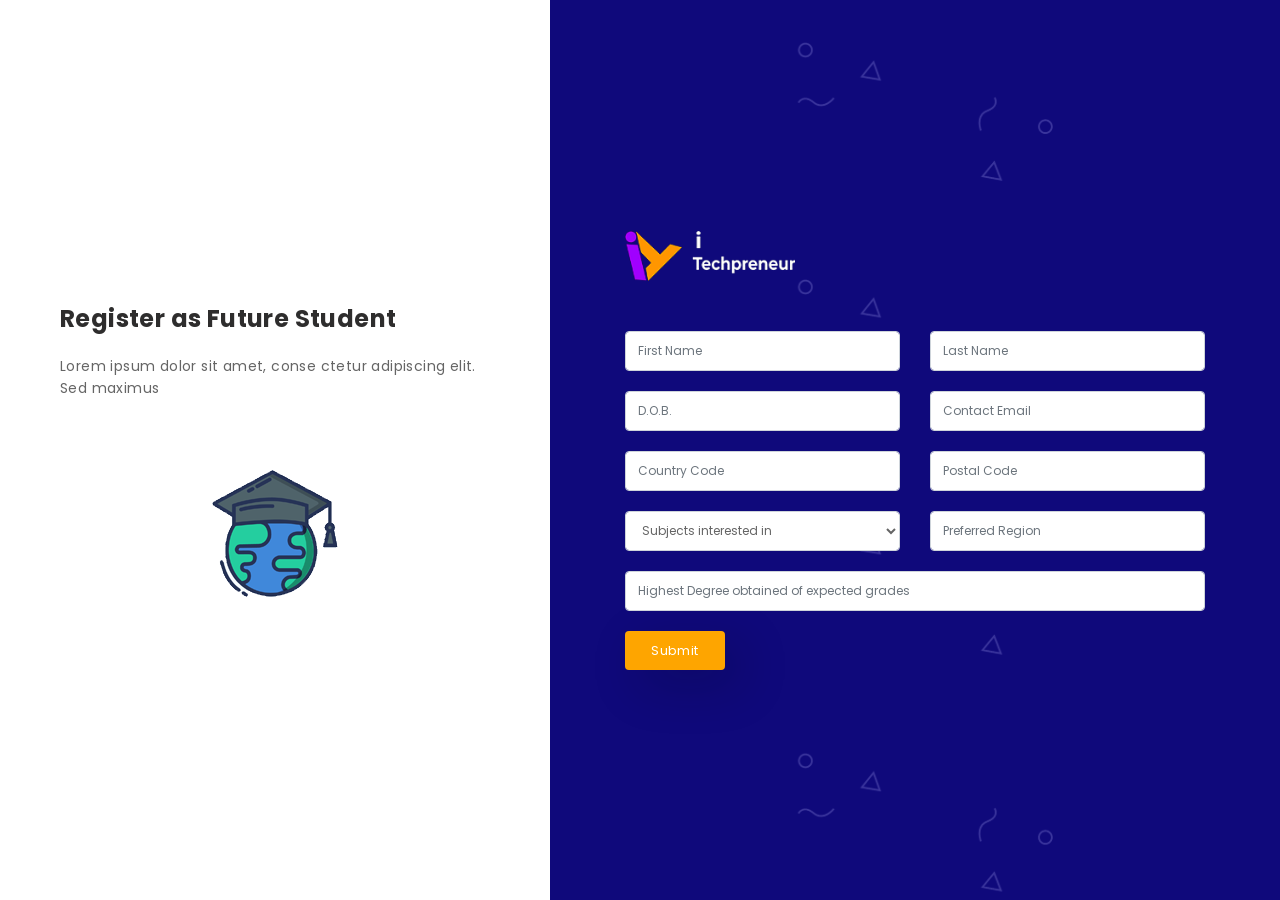
<file: HTML/future-register.html>
<!DOCTYPE html>
<html lang="en">
<head>
  <title>Teen TechPreneur</title>
  <meta charset="utf-8">
  <meta name="viewport" content="width=device-width, initial-scale=1">
  <link href="https://fonts.googleapis.com/css?family=Poppins:300,400,500,600,700,800,900&display=swap" rel="stylesheet">
  <link rel="stylesheet" href="css/bootstrap.min.css">
  <link rel="stylesheet" href="css/style.css">
</head>
<body>

<section class="login-box">
  <div class="left-part">
    <div class="left-inner">
        <div class="top-logo">
            <a class="" href="#">
                <img src="images/footer-logo.png">
            </a>
        </div>
        <h1 class="hdg">Register as Future Student</h1>
        <p class="des">Lorem ipsum dolor sit amet, conse ctetur adipiscing elit. Sed maximus</p>
        <img class="info-img" src="images/student.png" />
    </div>
  </div>

  <div class="right-part">
    <div class="right-inner">
        <div class="top-logo">
            <a class="" href="#">
                <img src="images/logo.png">
            </a>
        </div>

        <div class="signup-form">
            <form>
                <div class="row">
                  <div class="col-md-6 form-parts">
                    <div class="form-group">
                      <input type="text" class="form-control" placeholder="First Name">
                    </div>
                  </div>

                  <div class="col-md-6 form-parts">
                    <div class="form-group">
                      <input type="text" class="form-control" placeholder="Last Name">
                    </div>
                  </div>

                </div>

                <div class="row">
                  <div class="col-md-6 form-parts">
                    <div class="form-group">
                      <input type="text" class="form-control" placeholder="D.O.B.">
                    </div>
                  </div>

                  <div class="col-md-6 form-parts">
                    <div class="form-group">
                      <input type="email" class="form-control" placeholder="Contact Email">
                    </div>
                  </div>

                </div>

                <div class="row">
                  <div class="col-md-6 form-parts">
                    <div class="form-group">
                      <input type="text" class="form-control" placeholder="Country Code">
                    </div>
                  </div>

                  <div class="col-md-6 form-parts">
                    <div class="form-group">
                      <input type="text" class="form-control" placeholder="Postal Code">
                    </div>
                  </div>

                </div>

                <div class="row">
                  <div class="col-md-6 form-parts">
                    <div class="form-group">
                      <select class="form-control">
                          <option>Subjects interested in</option>
                          <option>English</option>
                          <option>Physics</option>
                        </select>
                    </div>
                  </div>

                  <div class="col-md-6 form-parts">
                    <div class="form-group">
                      <input type="text" class="form-control" placeholder="Preferred Region">
                    </div>
                  </div>
                </div>

                <div class="row">
                  <div class="col-md-12 form-parts">
                    <div class="form-group">
                      <input type="text" class="form-control" placeholder="Highest Degree obtained of expected grades">
                    </div>
                  </div>
                </div>
                

                <button type="submit" class="btn btn-yellow">Submit</button>
              </form>
        </div>

    </div>
  </div>
</section>


  <script src="https://ajax.googleapis.com/ajax/libs/jquery/3.4.1/jquery.min.js"></script>
  <script src="https://cdnjs.cloudflare.com/ajax/libs/popper.js/1.14.7/umd/popper.min.js"></script>
  <script src="js/bootstrap.min.js"></script>

</body>
</html>
</file>
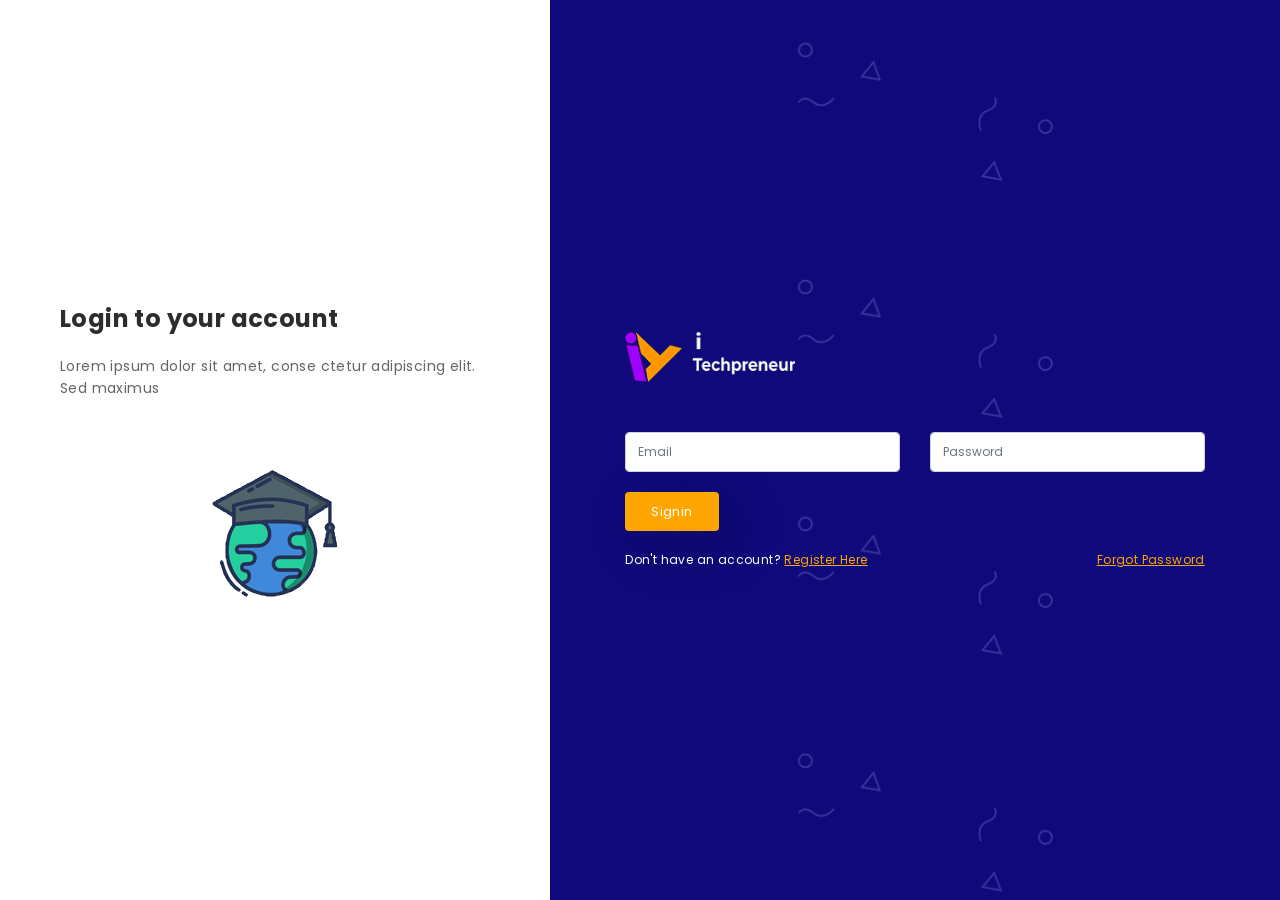
<file: HTML/login.html>
<!DOCTYPE html>
<html lang="en">
<head>
  <title>Teen TechPreneur</title>
  <meta charset="utf-8">
  <meta name="viewport" content="width=device-width, initial-scale=1">
  <link href="https://fonts.googleapis.com/css?family=Poppins:300,400,500,600,700,800,900&display=swap" rel="stylesheet">
  <link rel="stylesheet" href="css/bootstrap.min.css">
  <link rel="stylesheet" href="css/style.css">
</head>
<body>

<section class="login-box">
  <div class="left-part">
    <div class="left-inner">
        <div class="top-logo">
            <a class="" href="#">
                <img src="images/footer-logo.png">
            </a>
        </div>
        <h1 class="hdg">Login to your account</h1>
        <p class="des">Lorem ipsum dolor sit amet, conse ctetur adipiscing elit. Sed maximus</p>
        <img class="info-img" src="images/student.png" />
    </div>
  </div>

  <div class="right-part">
    <div class="right-inner">
        <div class="top-logo">
            <a class="" href="#">
                <img src="images/logo.png">
            </a>
        </div>

        <div class="signup-form">
            <form>
                <div class="row">
                  <div class="col-md-6 form-parts">
                    <div class="form-group">
                      <input type="text" class="form-control" placeholder="Email">
                    </div>
                  </div>

                  <div class="col-md-6 form-parts">
                    <div class="form-group">
                      <input type="text" class="form-control" placeholder="Password">
                    </div>
                  </div>
                </div>
                <button type="submit" class="btn btn-yellow">Signin</button>
                <div class="forgot-pass">
                    <p>Don't have an account? <a href="">Register Here</a></p>
                    <p><a href="">Forgot Password</a></p>
                </div>
              </form>
        </div>

    </div>
  </div>
</section>


  <script src="https://ajax.googleapis.com/ajax/libs/jquery/3.4.1/jquery.min.js"></script>
  <script src="https://cdnjs.cloudflare.com/ajax/libs/popper.js/1.14.7/umd/popper.min.js"></script>
  <script src="js/bootstrap.min.js"></script>

</body>
</html>
</file>
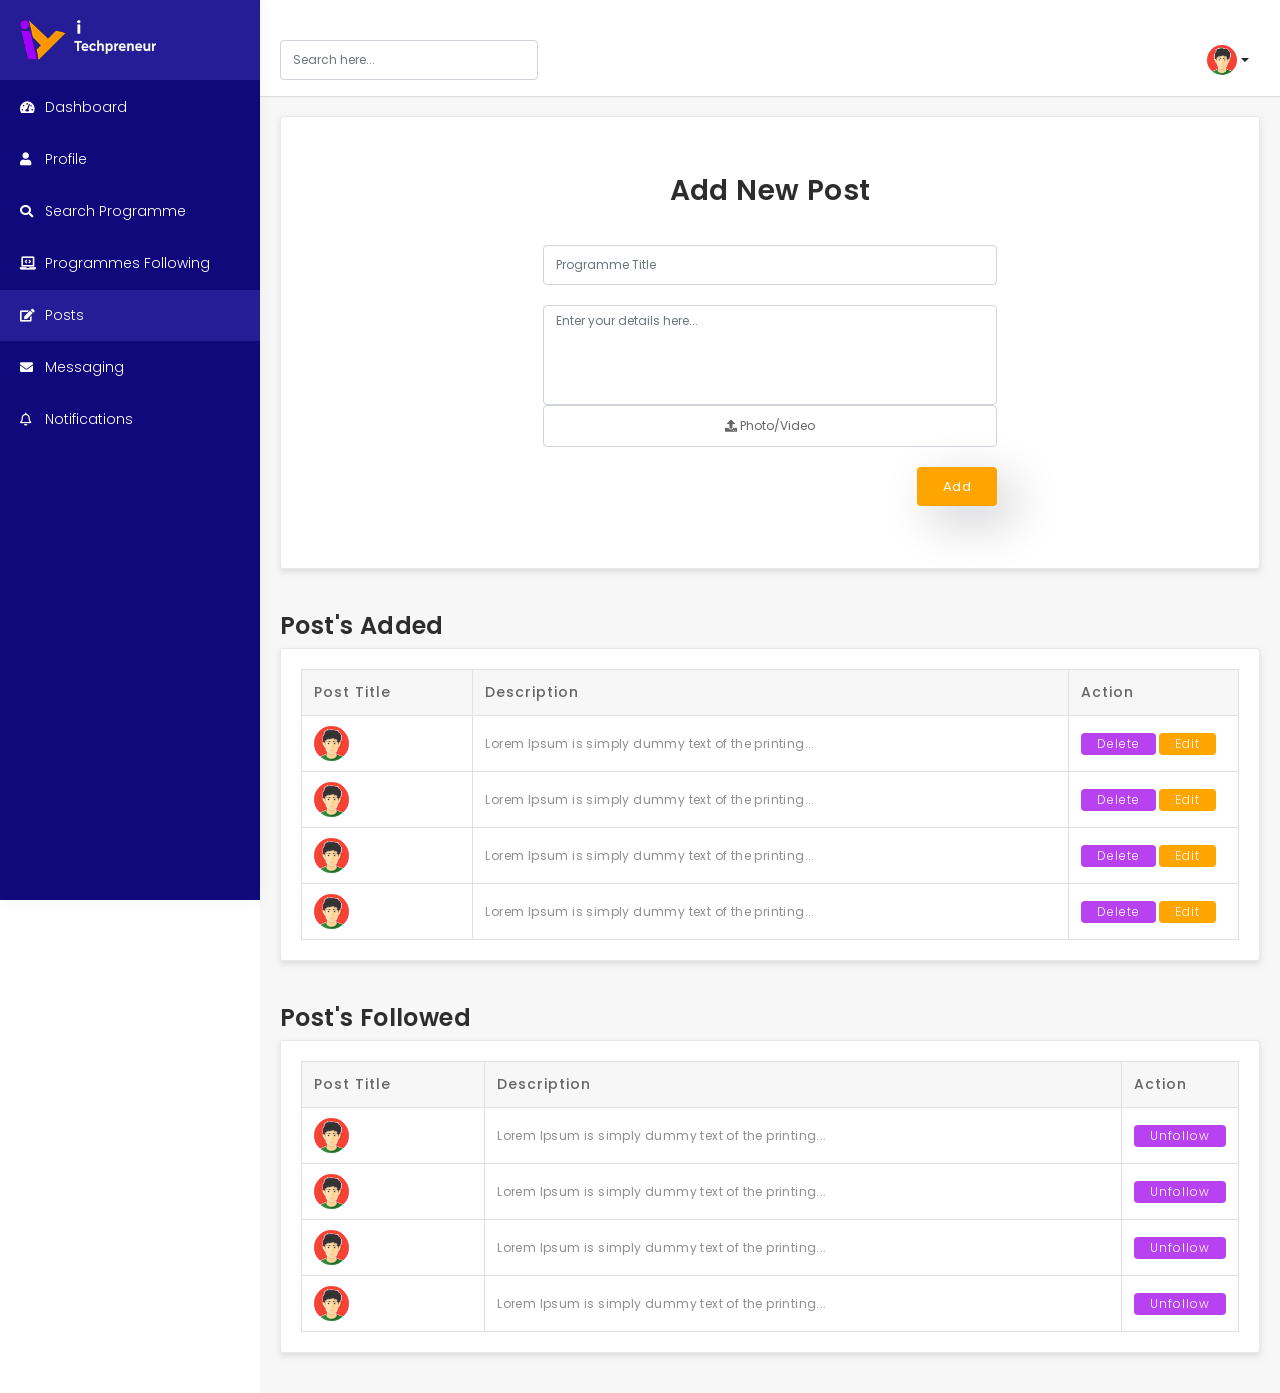
<file: HTML/Future Students Dashboard/future-add-post.html>
{% load static %}
<!DOCTYPE html>
<html lang="en">
<head>
  <title>Teen TechPreneur</title>
  <meta charset="utf-8">
  <meta name="viewport" content="width=device-width, initial-scale=1">
  <link href="https://fonts.googleapis.com/css?family=Poppins:300,400,500,600,700,800,900&display=swap" rel="stylesheet">
  <link rel="stylesheet" href="https://cdnjs.cloudflare.com/ajax/libs/font-awesome/5.11.2/css/all.css">
  <link rel="stylesheet" href="../css/bootstrap.min.css">
  <link rel="stylesheet" href="../css/style.css">
  <link rel="stylesheet" href="../css/dashboard-style.css">
</head>
<body>

<section class="layout-main">
  <div class="sidebar">
    <div class="sidebar-inner">
        <div class="logo-bar">
          <a href="">
            <img src="images/logo.png" />
          </a>
        </div>
        <div class="menu-bar">
          <ul class="main-menu">
            <li>
              <a href="dashboard.html" ><i class="fas fa-tachometer-alt"></i><span>Dashboard</span></a>
            </li>
            <li>
              <a href="future-profile.html" ><i class="fas fa-user"></i><span>Profile</span></a>
            </li>
            <li>
              <a href="search-program.html" ><i class="fas fa-search"></i><span>Search Programme</span></a>
            </li>
            <li>
              <a href="add-program.html" ><i class="fas fa-laptop-code"></i><span>Programmes following</span></a>
            </li>
            <li class="active">
              <a href="add-post.html" ><i class="fas fa-edit"></i><span>Posts</span></a>
            </li>
            <li>
              <a href=""><i class="fas fa-envelope"></i><span>Messaging</span></a>
            </li>
            <li>
              <a href=""><i class="far fa-bell"></i><span>Notifications</span></a>
            </li>
          </ul>
        </div>
    </div>
  </div>

  <div class="content-wrapper">
    <div class="wrapper-inner">
        <div class="top-bar">
          <div class="bar-left">
              <div class="form-group form-parts mb-0">
                <input type="text" class="form-control" placeholder="Search here...">
              </div>
          </div>

          <div class="bar-right">
            <div class="dropdown profile-drop">
              <button type="button" class="btn dropdown-toggle" data-toggle="dropdown">
                <div class="for-img">
                  <img src="images/avatar.png" />
                </div>
                <div class="for-des"></div>
              </button>
              <div class="dropdown-menu">
                <a class="dropdown-item" href="#">Link 1</a>
                <a class="dropdown-item" href="#">Link 2</a>
                <a class="dropdown-item" href="#">Link 3</a>
              </div>
            </div>
          </div>
        </div>

        <div class="wrapper-data">
          <div class="row">
            <div class="col-12 program-data">
              <div class="post-box">
                  <div class="add-program">
                      <div class="page-title">
                        <h1 class="hdg">Add New Post</h1>
                      </div>
                      <form>
                        <div class="row">
                            <div class="col-md-6 form-parts m-auto">
                              
                              <form>
                                <div class="row">
                                  <div class="col-md-12 form-parts">
                                    <div class="form-group">
                                      <input type="text" class="form-control" placeholder="Programme Title">
                                    </div>
                                  </div>

                                  <div class="col-md-12 form-parts text-parts">
                                    <div class="form-group">
                                      <div class="for-upload">
                                        <textarea class="form-control" placeholder="Enter your details here..."></textarea>
                                        <div class="upload-icons">
                                           <label> <i class="fas fa-upload"></i> Photo/Video
                                              <input type="file" size="60" >
                                            </label> 
                                        </div>
                                      </div>
                                    </div>
                                  </div>

                                  <div class="col-md-12 text-right">
                                      <button type="submit" class="btn btn-yellow">Add</button>
                                  </div>

                                </div>
                                
                              </form>

                            </div>
                          </div>
                        </form>
                  </div>
                </div>

                <div class="page-sb-title">
                  <h1 class="hdg">Post's Added</h1>
                </div>

                <div class="post-box">
                  <div class="table-program">
                      <div class="table-responsive">
                        <table class="table table-bordered fixed-th">
                          <thead>
                            <tr>
                              <th>Post Title</th>
                              <th>Description</th>
                              <th>Action</th>
                            </tr>
                          </thead>
                          <tbody>
                            <tr>
                              <td>
                                <img class="post-icon" src="images/avatar.png" />
                              </td>
                              <td>Lorem Ipsum is simply dummy text of the printing...</td>
                              <td>
                                   <button type="button" class="btn btn-sm-dark">Delete</button>
                                   <button type="button" class="btn btn-sm-dark2">Edit</button>
                              </td>
                            </tr>

                            <tr>
                              <td>
                                <img class="post-icon" src="images/avatar.png" />
                              </td>
                              <td>Lorem Ipsum is simply dummy text of the printing...</td>
                              <td>
                                   <button type="button" class="btn btn-sm-dark">Delete</button>
                                   <button type="button" class="btn btn-sm-dark2">Edit</button>
                              </td>
                            </tr>

                            <tr>
                              <td>
                                <img class="post-icon" src="images/avatar.png" />
                              </td>
                              <td>Lorem Ipsum is simply dummy text of the printing...</td>
                              <td>
                                   <button type="button" class="btn btn-sm-dark">Delete</button>
                                   <button type="button" class="btn btn-sm-dark2">Edit</button>
                              </td>
                            </tr>

                            <tr>
                              <td>
                                <img class="post-icon" src="images/avatar.png" />
                              </td>
                              <td>Lorem Ipsum is simply dummy text of the printing...</td>
                              <td>
                                   <button type="button" class="btn btn-sm-dark">Delete</button>
                                   <button type="button" class="btn btn-sm-dark2">Edit</button>
                              </td>
                            </tr>

                          </tbody>
                        </table>
                      </div>
                  </div>
                </div>

                <div class="page-sb-title">
                  <h1 class="hdg">Post's Followed</h1>
                </div>

                <div class="post-box">
                  <div class="table-program">
                      <div class="table-responsive">
                        <table class="table table-bordered fixed-th2">
                          <thead>
                            <tr>
                              <th>Post Title</th>
                              <th>Description</th>
                              <th>Action</th>
                            </tr>
                          </thead>
                          <tbody>
                            <tr>
                              <td>
                                <img class="post-icon" src="images/avatar.png" />
                              </td>
                              <td>Lorem Ipsum is simply dummy text of the printing...</td>
                              <td>
                                   <button type="button" class="btn btn-sm-dark">Unfollow</button>
                              </td>
                            </tr>

                            <tr>
                              <td>
                                <img class="post-icon" src="images/avatar.png" />
                              </td>
                              <td>Lorem Ipsum is simply dummy text of the printing...</td>
                              <td>
                                   <button type="button" class="btn btn-sm-dark">Unfollow</button>
                              </td>
                            </tr>

                            <tr>
                              <td>
                                <img class="post-icon" src="images/avatar.png" />
                              </td>
                              <td>Lorem Ipsum is simply dummy text of the printing...</td>
                              <td>
                                   <button type="button" class="btn btn-sm-dark">Unfollow</button>
                              </td>
                            </tr>

                            <tr>
                              <td>
                                <img class="post-icon" src="images/avatar.png" />
                              </td>
                              <td>Lorem Ipsum is simply dummy text of the printing...</td>
                              <td>
                                   <button type="button" class="btn btn-sm-dark">Unfollow</button>
                              </td>
                            </tr>

                          </tbody>
                        </table>
                      </div>
                  </div>
                </div>

            </div>

          </div>
        </div>



    </div>

    


  </div>

</section>


  <script src="https://ajax.googleapis.com/ajax/libs/jquery/3.4.1/jquery.min.js"></script>
  <script src="https://cdnjs.cloudflare.com/ajax/libs/popper.js/1.14.7/umd/popper.min.js"></script>
  <script src="../js/bootstrap.min.js"></script>

</body>
</html>
</file>
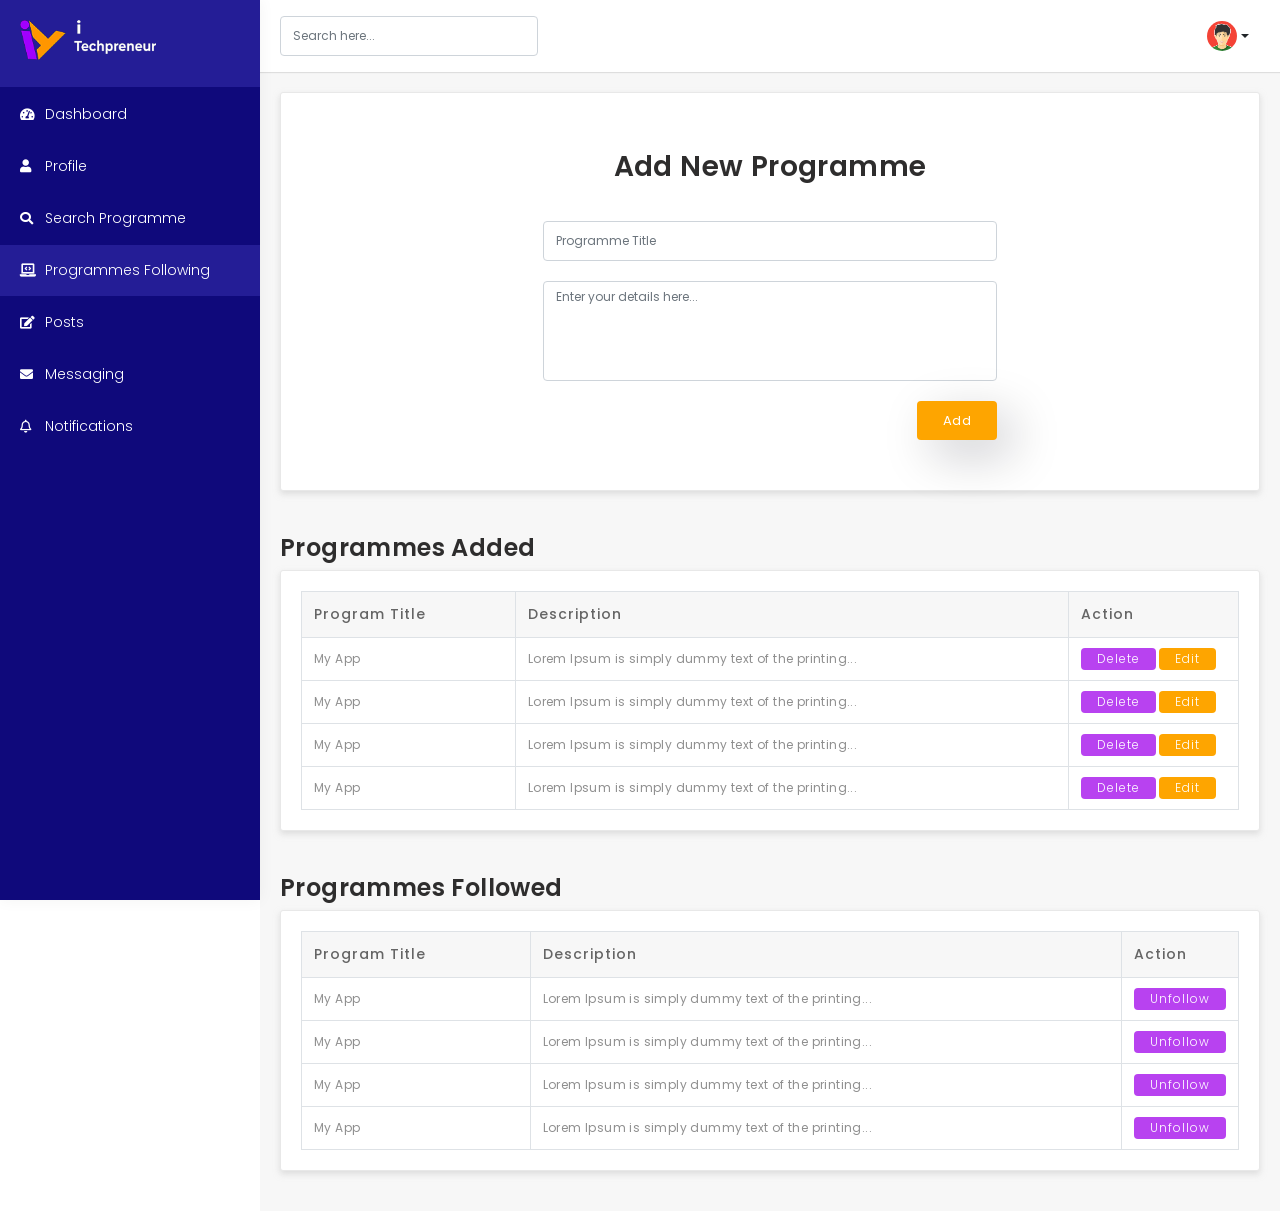
<file: HTML/Future Students Dashboard/future-add-program.html>
<!DOCTYPE html>
<html lang="en">
<head>
  <title>Teen TechPreneur</title>
  <meta charset="utf-8">
  <meta name="viewport" content="width=device-width, initial-scale=1">
  <link href="https://fonts.googleapis.com/css?family=Poppins:300,400,500,600,700,800,900&display=swap" rel="stylesheet">
  <link rel="stylesheet" href="https://cdnjs.cloudflare.com/ajax/libs/font-awesome/5.11.2/css/all.css">
  <link rel="stylesheet" href="../css/bootstrap.min.css">
  <link rel="stylesheet" href="../css/style.css">
  <link rel="stylesheet" href="../css/dashboard-style.css">
</head>
<body>

<section class="layout-main">
  <div class="sidebar">
    <div class="sidebar-inner">
        <div class="logo-bar">
          <a href="">
            <img src="images/logo.png" />
          </a>
        </div>
        <div class="menu-bar">
          <ul class="main-menu">
            <li>
              <a href="dashboard.html" ><i class="fas fa-tachometer-alt"></i> <span>Dashboard</span></a>
            </li>
            <li>
              <a href="future-profile.html" ><i class="fas fa-user"></i> <span>Profile</span></a>
            </li>
            <li>
              <a href="search-program.html" ><i class="fas fa-search"></i> <span>Search Programme</span></a>
            </li>
            <li class="active">
              <a href="add-program.html" ><i class="fas fa-laptop-code"></i> <span>Programmes following</span></a>
            </li>
            <li>
              <a href="add-post.html" ><i class="fas fa-edit"></i> <span>Posts</span></a>
            </li>
            <li>
              <a href="" ><i class="fas fa-envelope"></i> <span>Messaging</span></a>
            </li>
            <li>
              <a href="" ><i class="far fa-bell"></i> <span>Notifications</span></a>
            </li>
          </ul>
        </div>
    </div>
  </div>

  <div class="content-wrapper">
    <div class="wrapper-inner">
        <div class="top-bar">
          <div class="bar-left">
              <div class="form-group form-parts mb-0">
                <input type="text" class="form-control" placeholder="Search here...">
              </div>
          </div>

          <div class="bar-right">
            <div class="dropdown profile-drop">
              <button type="button" class="btn dropdown-toggle" data-toggle="dropdown">
                <div class="for-img">
                  <img src="images/avatar.png" />
                </div>
                <div class="for-des"></div>
              </button>
              <div class="dropdown-menu">
                <a class="dropdown-item" href="#">Link 1</a>
                <a class="dropdown-item" href="#">Link 2</a>
                <a class="dropdown-item" href="#">Link 3</a>
              </div>
            </div>
          </div>
        </div>

        <div class="wrapper-data">
          <div class="row">
            <div class="col-12 program-data">
              <div class="post-box">
                  <div class="add-program">
                      <div class="page-title">
                        <h1 class="hdg">Add New programme</h1>
                      </div>
                      <form>
                        <div class="row">
                            <div class="col-md-6 form-parts m-auto">
                              
                              <form>
                                <div class="row">
                                  <div class="col-md-12 form-parts">
                                    <div class="form-group">
                                      <input type="text" class="form-control" placeholder="Programme Title">
                                    </div>
                                  </div>

                                  <div class="col-md-12 form-parts text-parts">
                                    <div class="form-group">
                                      <textarea class="form-control" placeholder="Enter your details here..."></textarea>
                                    </div>
                                  </div>

                                  <div class="col-md-12 text-right">
                                      <button type="submit" class="btn btn-yellow">Add</button>
                                  </div>

                                </div>
                                
                              </form>

                            </div>
                          </div>
                        </form>
                  </div>
                </div>

                <div class="page-sb-title">
                  <h1 class="hdg">Programmes Added</h1>
                </div>

                <div class="post-box">
                  <div class="table-program">
                      <div class="table-responsive">
                        <table class="table table-bordered fixed-th">
                          <thead>
                            <tr>
                              <th>Program Title</th>
                              <th>Description</th>
                              <th>Action</th>
                            </tr>
                          </thead>
                          <tbody>
                            <tr>
                              <td>My App</td>
                              <td>Lorem Ipsum is simply dummy text of the printing...</td>
                              <td>
                                   <button type="button" class="btn btn-sm-dark">Delete</button>
                                   <button type="button" class="btn btn-sm-dark2">Edit</button>
                              </td>
                            </tr>

                            <tr>
                              <td>My App</td>
                              <td>Lorem Ipsum is simply dummy text of the printing...</td>
                              <td>
                                   <button type="button" class="btn btn-sm-dark">Delete</button>
                                   <button type="button" class="btn btn-sm-dark2">Edit</button>
                              </td>
                            </tr>

                            <tr>
                              <td>My App</td>
                              <td>Lorem Ipsum is simply dummy text of the printing...</td>
                              <td>
                                   <button type="button" class="btn btn-sm-dark">Delete</button>
                                   <button type="button" class="btn btn-sm-dark2">Edit</button>
                              </td>
                            </tr>

                            <tr>
                              <td>My App</td>
                              <td>Lorem Ipsum is simply dummy text of the printing...</td>
                              <td>
                                   <button type="button" class="btn btn-sm-dark">Delete</button>
                                   <button type="button" class="btn btn-sm-dark2">Edit</button>
                              </td>
                            </tr>

                          </tbody>
                        </table>
                      </div>
                  </div>
                </div>

                <div class="page-sb-title">
                  <h1 class="hdg">Programmes Followed</h1>
                </div>

                <div class="post-box">
                  <div class="table-program">
                      <div class="table-responsive">
                        <table class="table table-bordered fixed-th2">
                          <thead>
                            <tr>
                              <th>Program Title</th>
                              <th>Description</th>
                              <th>Action</th>
                            </tr>
                          </thead>
                          <tbody>
                            <tr>
                              <td>My App</td>
                              <td>Lorem Ipsum is simply dummy text of the printing...</td>
                              <td>
                                   <button type="button" class="btn btn-sm-dark">Unfollow</button>
                              </td>
                            </tr>

                            <tr>
                              <td>My App</td>
                              <td>Lorem Ipsum is simply dummy text of the printing...</td>
                              <td>
                                   <button type="button" class="btn btn-sm-dark">Unfollow</button>
                              </td>
                            </tr>

                            <tr>
                              <td>My App</td>
                              <td>Lorem Ipsum is simply dummy text of the printing...</td>
                              <td>
                                   <button type="button" class="btn btn-sm-dark">Unfollow</button>
                              </td>
                            </tr>

                            <tr>
                              <td>My App</td>
                              <td>Lorem Ipsum is simply dummy text of the printing...</td>
                              <td>
                                   <button type="button" class="btn btn-sm-dark">Unfollow</button>
                              </td>
                            </tr>

                          </tbody>
                        </table>
                      </div>
                  </div>
                </div>

            </div>

          </div>
        </div>



    </div>

    


  </div>

</section>


  <script src="https://ajax.googleapis.com/ajax/libs/jquery/3.4.1/jquery.min.js"></script>
  <script src="https://cdnjs.cloudflare.com/ajax/libs/popper.js/1.14.7/umd/popper.min.js"></script>
  <script src="../js/bootstrap.min.js"></script>

</body>
</html>
</file>
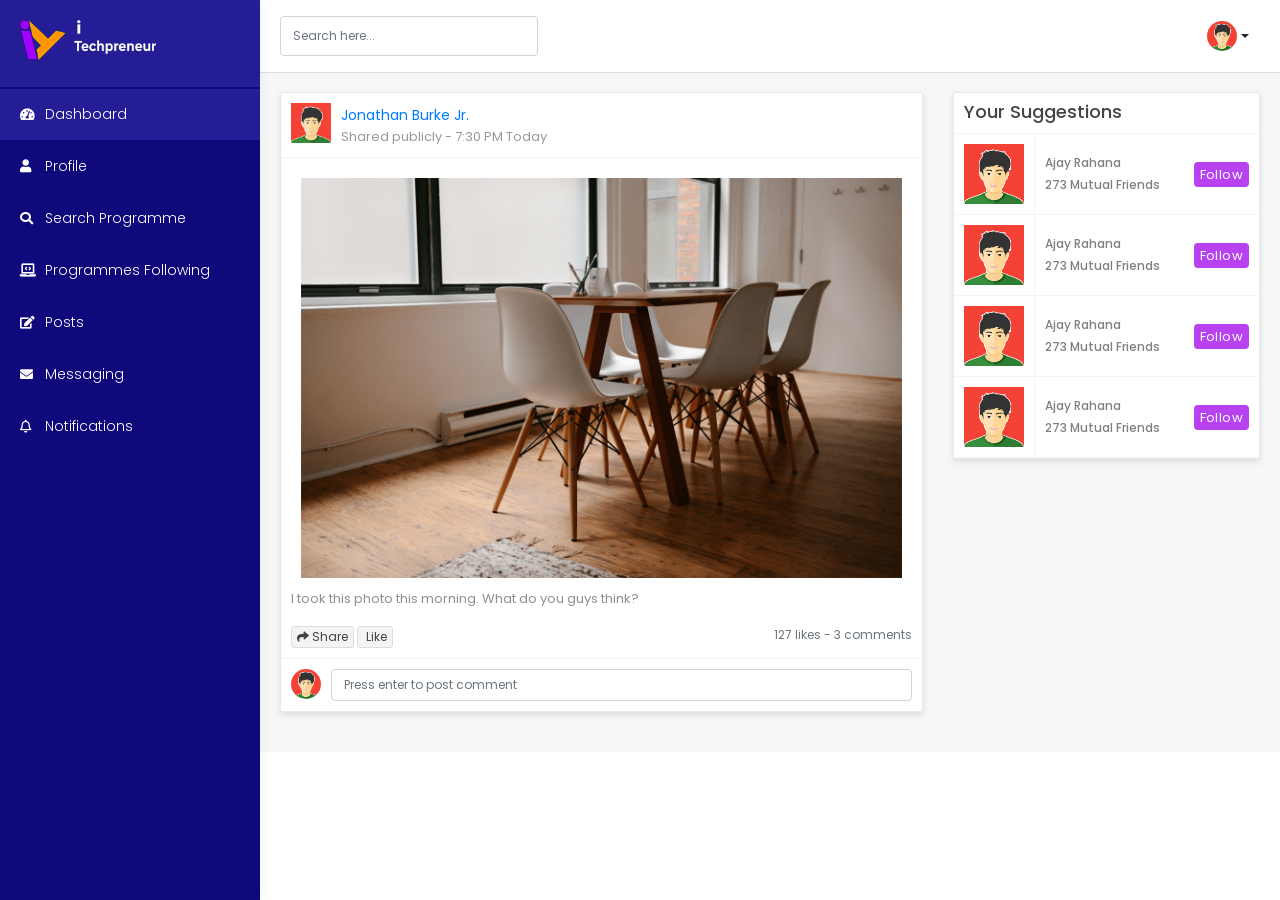
<file: HTML/Future Students Dashboard/future-dashboard.html>
<!DOCTYPE html>
<html lang="en">
<head>
  <title>Teen TechPreneur</title>
  <meta charset="utf-8">
  <meta name="viewport" content="width=device-width, initial-scale=1">
  <link href="https://fonts.googleapis.com/css?family=Poppins:300,400,500,600,700,800,900&display=swap" rel="stylesheet">
  <link rel="stylesheet" href="https://cdnjs.cloudflare.com/ajax/libs/font-awesome/5.11.2/css/all.css">
  <link rel="stylesheet" href="../css/bootstrap.min.css">
  <link rel="stylesheet" href="../css/style.css">
  <link rel="stylesheet" href="../css/dashboard-style.css">
</head>
<body>

<section class="layout-main">
  <div class="sidebar">
    <div class="sidebar-inner">
        <div class="logo-bar">
          <a href="">
            <img src="images/logo.png" />
          </a>
        </div>
        <div class="menu-bar">
          <ul class="main-menu">
            <li class="active">
              <a href="future-dashboard.html" ><i class="fas fa-tachometer-alt"></i> <span>Dashboard</span></a>
            </li>
            <li>
              <a href="future-profile.html" ><i class="fas fa-user"></i> <span>Profile</span></a>
            </li>
            <li>
              <a href="futuresearch-program.html" ><i class="fas fa-search"></i> <span>Search Programme</span></a>
            </li>
            <li>
              <a href="futureadd-program.html" ><i class="fas fa-laptop-code"></i> <span>Programmes following</span></a>
            </li>
            <li>
              <a href="futureadd-post.html" ><i class="fas fa-edit"></i> <span>Posts</span></a>
            </li>
            <li>
              <a href="" ><i class="fas fa-envelope"></i> <span>Messaging</span></a>
            </li>
            <li>
              <a href="" ><i class="far fa-bell"></i> <span>Notifications</span></a>
            </li>
          </ul>
        </div>
    </div>
  </div>

  <div class="content-wrapper">
    <div class="wrapper-inner">
        <div class="top-bar">
          <div class="bar-left">
              <div class="form-group form-parts mb-0">
                <input type="text" class="form-control" placeholder="Search here...">
              </div>
          </div>

          <div class="bar-right">
            <div class="dropdown profile-drop">
              <button type="button" class="btn dropdown-toggle" data-toggle="dropdown">
                <div class="for-img">
                  <img src="images/avatar.png" />
                </div>
                <div class="for-des"></div>
              </button>
              <div class="dropdown-menu">
                <a class="dropdown-item" href="#">Link 1</a>
                <a class="dropdown-item" href="#">Link 2</a>
                <a class="dropdown-item" href="#">Link 3</a>
              </div>
            </div>
          </div>
        </div>

        <div class="wrapper-data">
          <div class="row">
            <div class="col-8 left-data">
              
              <div class="post-box">
                <div class="box-widget">
                  <div class="box-header with-border">
                    <div class="user-block">
                      <img class="img-circle" src="images/avatar.png">
                      <span class="username"><a href="#">Jonathan Burke Jr.</a></span>
                      <span class="description">Shared publicly - 7:30 PM Today</span>
                    </div>
                  </div>
                </div>

                <div class="box-body">
                  <img class="img-fluid pad" src="images/post.png" alt="Photo">

                  <p>I took this photo this morning. What do you guys think?</p>
                  <button type="button" class="btn btn-default btn-xs"><i class="fa fa-share"></i> Share</button>
                  <button type="button" class="btn btn-default btn-xs"><i class="fa fa-thumbs-o-up"></i> Like</button>
                  <span class="pull-right text-muted">127 likes - 3 comments</span>
                </div>

                <div class="box-footer">
                  <form>
                    <img class="img-icon" src="images/avatar.png" alt="Alt Text">
                    <!-- .img-push is used to add margin to elements next to floating images -->
                    <div class="img-push form-parts">
                      <input type="text" class="form-control input-sm" placeholder="Press enter to post comment">
                    </div>
                  </form>
                </div>

              </div>

            </div>

            <div class="col-4 right-data">
                <div class="post-box">
                    <div class="box-header with-border">
                        <h3 class="box-title">Your Suggestions</h3>  
                      </div>
                    <div class="mutual">
                      <div class="mutual-inner">
                          <div class="part1">
                            <img src="images/avatar.png" />
                          </div>
                          <div class="part2">
                            <h1 class="name">
                              Ajay Rahana
                            </h1>
                            <h1 class="dtl">
                              273 Mutual Friends
                            </h1>
                          </div>
                          <div class="part3">
                              <button type="button" class="btn btn-nav">Follow</button>
                          </div>
                      </div>

                      <div class="mutual-inner">
                          <div class="part1">
                            <img src="images/avatar.png" />
                          </div>
                          <div class="part2">
                            <h1 class="name">
                              Ajay Rahana
                            </h1>
                            <h1 class="dtl">
                              273 Mutual Friends
                            </h1>
                          </div>
                          <div class="part3">
                              <button type="button" class="btn btn-nav">Follow</button>
                          </div>
                      </div>

                      <div class="mutual-inner">
                          <div class="part1">
                            <img src="images/avatar.png" />
                          </div>
                          <div class="part2">
                            <h1 class="name">
                              Ajay Rahana
                            </h1>
                            <h1 class="dtl">
                              273 Mutual Friends
                            </h1>
                          </div>
                          <div class="part3">
                              <button type="button" class="btn btn-nav">Follow</button>
                          </div>
                      </div>

                      <div class="mutual-inner">
                          <div class="part1">
                            <img src="images/avatar.png" />
                          </div>
                          <div class="part2">
                            <h1 class="name">
                              Ajay Rahana
                            </h1>
                            <h1 class="dtl">
                              273 Mutual Friends
                            </h1>
                          </div>
                          <div class="part3">
                              <button type="button" class="btn btn-nav">Follow</button>
                          </div>
                      </div>

                    </div>
                </div>




            </div>

          </div>
        </div>



    </div>

    


  </div>

</section>


  <script src="https://ajax.googleapis.com/ajax/libs/jquery/3.4.1/jquery.min.js"></script>
  <script src="https://cdnjs.cloudflare.com/ajax/libs/popper.js/1.14.7/umd/popper.min.js"></script>
  <script src="../js/bootstrap.min.js"></script>

</body>
</html>
</file>
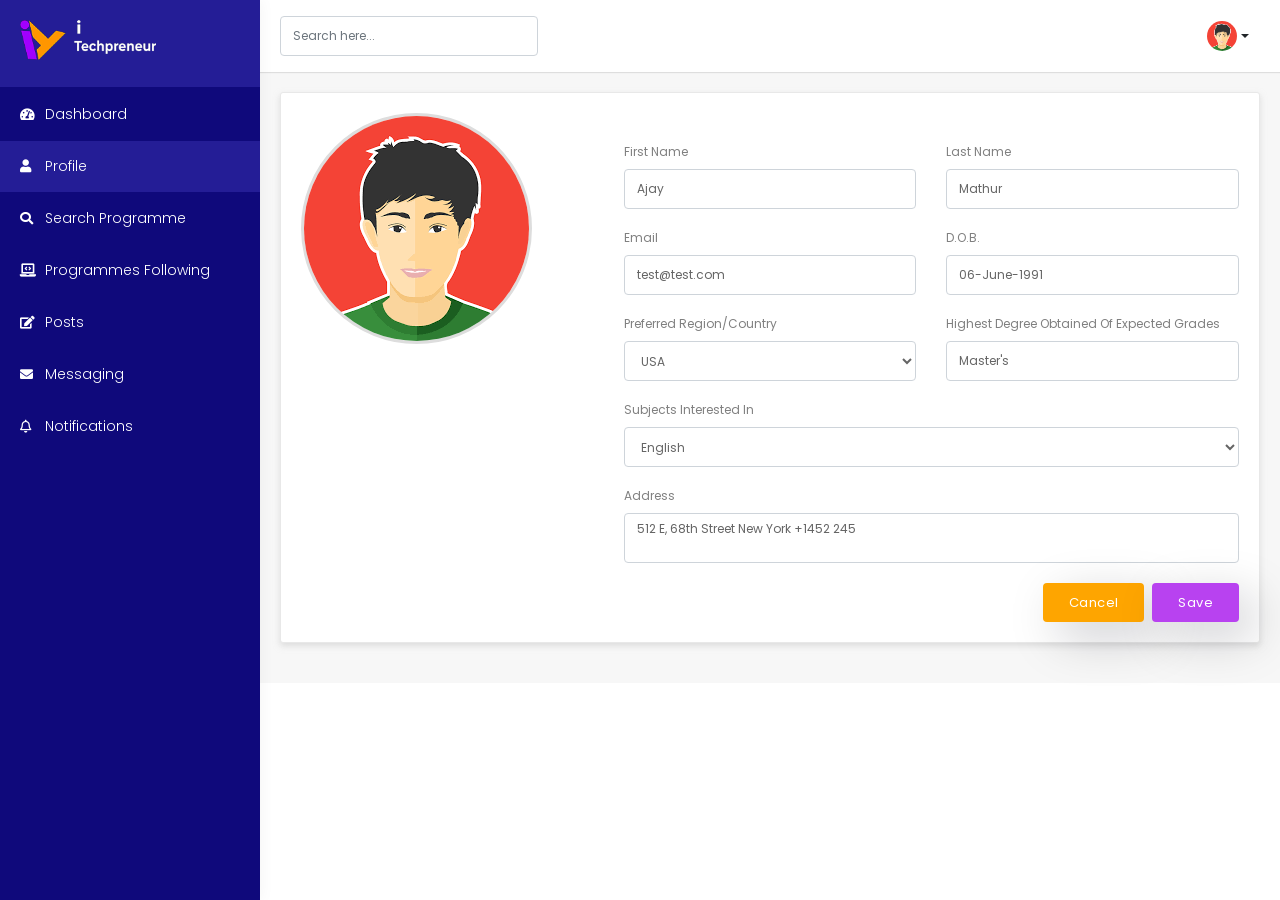
<file: HTML/Future Students Dashboard/future-edit-profile.html>
<!DOCTYPE html>
<html lang="en">
<head>
  <title>Teen TechPreneur</title>
  <meta charset="utf-8">
  <meta name="viewport" content="width=device-width, initial-scale=1">
  <link href="https://fonts.googleapis.com/css?family=Poppins:300,400,500,600,700,800,900&display=swap" rel="stylesheet">
  <link rel="stylesheet" href="https://cdnjs.cloudflare.com/ajax/libs/font-awesome/5.11.2/css/all.css">
  <link rel="stylesheet" href="../css/bootstrap.min.css">
  <link rel="stylesheet" href="../css/style.css">
  <link rel="stylesheet" href="../css/dashboard-style.css">
</head>
<body>

<section class="layout-main">
  <div class="sidebar">
    <div class="sidebar-inner">
        <div class="logo-bar">
          <a href="">
            <img src="images/logo.png" />
          </a>
        </div>
        <div class="menu-bar">
          <ul class="main-menu">
            <li>
              <a href="dashboard.html" ><i class="fas fa-tachometer-alt"></i> <span>Dashboard</span></a>
            </li>
            <li class="active">
              <a href="future-profile.html" ><i class="fas fa-user"></i> <span>Profile</span></a>
            </li>
            <li>
              <a href="search-program.html" ><i class="fas fa-search"></i> <span>Search Programme</span></a>
            </li>
            <li>
              <a href="add-program.html" ><i class="fas fa-laptop-code"></i> <span>Programmes following</span></a>
            </li>
            <li>
              <a href="add-post.html" ><i class="fas fa-edit"></i> <span>Posts</span></a>
            </li>
            <li>
              <a href="" ><i class="fas fa-envelope"></i> <span>Messaging</span></a>
            </li>
            <li>
              <a href="" ><i class="far fa-bell"></i> <span>Notifications</span></a>
            </li>
          </ul>
        </div>
    </div>
  </div>

  <div class="content-wrapper">
    <div class="wrapper-inner">
        <div class="top-bar">
          <div class="bar-left">
              <div class="form-group form-parts mb-0">
                <input type="text" class="form-control" placeholder="Search here...">
              </div>
          </div>

          <div class="bar-right">
            <div class="dropdown profile-drop">
              <button type="button" class="btn dropdown-toggle" data-toggle="dropdown">
                <div class="for-img">
                  <img src="images/avatar.png" />
                </div>
                <div class="for-des"></div>
              </button>
              <div class="dropdown-menu">
                <a class="dropdown-item" href="#">Link 1</a>
                <a class="dropdown-item" href="#">Link 2</a>
                <a class="dropdown-item" href="#">Link 3</a>
              </div>
            </div>
          </div>
        </div>

        <div class="wrapper-data">
          <div class="row">
            <div class="col-12 left-data">
              <div class="post-box">
                  <div class="profile-inner">
                      <div class="row">
                        <div class="col-sm-4 profile-left">
                            <div class="profile-pic">
                                <img src="images/avatar.png" />
                                <div class="upload">
                                  <i class="fas fa-camera"></i>
                                </div>
                            </div>
                        </div>
                        
                        <div class="col-sm-8 profile-right">
                            <div class="profile-edit">
                                <form>
                                  <div class="row">
                                      <div class="col-md-6 form-parts">
                                        <div class="form-group">
                                          <label>First Name</label>
                                          <input type="text" class="form-control" Value="Ajay">
                                        </div>
                                      </div>

                                      <div class="col-md-6 form-parts">
                                        <div class="form-group">
                                          <label>Last Name</label>
                                          <input type="text" class="form-control" value="Mathur">
                                        </div>
                                      </div>

                                      <div class="col-md-6 form-parts">
                                        <div class="form-group">
                                          <label>Email</label>
                                          <input type="email" class="form-control" value="test@test.com">
                                        </div>
                                      </div>

                                      <div class="col-md-6 form-parts">
                                        <div class="form-group">
                                          <label>D.O.B.</label>
                                          <input type="text" class="form-control" value="06-June-1991">
                                        </div>
                                      </div>

                                      <div class="col-md-6 form-parts">
                                        <div class="form-group">
                                          <label>Preferred Region/Country</label>
                                          <select class="form-control">
                                              <option>USA</option>
                                              <option>USA</option>
                                              <option>USA</option>
                                            </select>
                                        </div>
                                      </div>

                                      <div class="col-md-6 form-parts">
                                        <div class="form-group">
                                          <label>Highest Degree Obtained Of Expected Grades</label>
                                          <input type="text" class="form-control" Value="Master's">
                                        </div>
                                      </div>

                                      <div class="col-md-12 form-parts">
                                        <div class="form-group">
                                          <label>Subjects Interested In</label>
                                          <select class="form-control">
                                              <option>Physics</option>
                                              <option selected>English</option>
                                            </select>
                                        </div>
                                      </div>

                                      <div class="col-md-12 form-parts">
                                        <div class="form-group">
                                          <label>Address</label>
                                          <textarea class="form-control" Value="Master's">512 E, 68th Street New York +1452 245</textarea>
                                        </div>
                                      </div>

                                       <div class="col-md-12 form-parts">
                                        <div class="profile-btn">
                                          <button type="button" class="btn btn-yellow">Cancel</button>
                                          <button type="button" class="btn btn-purple">Save</button>
                                        </div>
                                      </div>
                                    </div>
                                  </form>
                            </div>

                        </div>
                      </div>
                  </div>
              </div>



            </div>

          </div>
        </div>



    </div>

    


  </div>

</section>


  <script src="https://ajax.googleapis.com/ajax/libs/jquery/3.4.1/jquery.min.js"></script>
  <script src="https://cdnjs.cloudflare.com/ajax/libs/popper.js/1.14.7/umd/popper.min.js"></script>
  <script src="../js/bootstrap.min.js"></script>

</body>
</html>
</file>
<file: HTML/css/style.css>
html , body{
	margin: 0px;
	padding: 0px;
	font-family: 'Poppins', sans-serif;
}

.my-fonts{
	font-family: 'Poppins', sans-serif;
}

.top-nav {
    padding: 30px 0;
}

.top-nav .navbar {
    padding: 0;
}

.top-nav .navbar-brand {
    padding: 0;
    margin: 0;
}

.top-nav .navbar-brand img{
    height:55px;
    width: auto;
}

.top-nav .navbar-nav .nav-link {
    font-size: 13px;
    padding: 0;
    margin-right: 60px;
    color: #fff;
    letter-spacing: 0.4px;
    position: relative;
}

.top-nav .navbar-nav .active .nav-link{
	color: #fea500;
}

.top-nav .navbar-nav .nav-link:before {
    position: absolute;
    content: "";
    width: 10px;
    height: 10px;
    background: transparent;
    border-radius: 50%;
    left: 50%;
    bottom: -10px;
    margin-left: -5px;
}

.top-nav .navbar-nav .nav-link:hover:before ,
.top-nav .navbar-nav .active .nav-link:before {
	background: #b842f0;
}

.top-nav .navbar-nav .nav-link:hover {
	color: #fea500;
}

.btn-nav {
    background: #b842f0;
    padding: 4px 25px;
    font-size: 13px;
    margin-right: 15px;
    color: #fff !important;
    border-radius: 4px;
    letter-spacing: 0.4px;
    line-height: 1;
    text-decoration: none;
}

.btn-nav-orange {
    background: #fea500;
    padding: 4px 25px;
    font-size: 13px;
    color: #fff !important;
    border-radius: 4px;
    letter-spacing: 0.4px;
    line-height: 1;
    text-decoration: none;
}

.home-banner {
    background: #0f097b;
    position: relative;
    background-image: url(../images/banner-bg.png), url(../images/banner-curve.png);
    background-position: center top, center bottom;
    background-repeat: no-repeat, no-repeat;
    background-size: 100% auto;
}

.home-banner .banner-inner{
	padding-top: 40px;
}

.home-banner .left-banner{
	align-self: center;
}

.home-banner .left-banner .hdg{
	color: #b842f0;
    font-size: 45px;
    font-weight: 800;
    letter-spacing: 0.4px;
    margin: 0;
}

.home-banner .left-banner .sb-hdg{
	color: #fff;
    font-size: 29px;
    line-height: 48px;
    font-weight: 700;
    letter-spacing: 0.4px;
    margin: 0;
}

.home-banner .left-banner .des{
    color: #fff;
    font-size: 19px;
    line-height: 34px;
    letter-spacing: 0.4px;
    margin: 40px 0 80px;
}

.home-banner .right-banner .inner{
	margin: 0 -60px;
	position: relative;
}

.home-banner .right-banner .inner img.pc{
	width: 100%;
}

.home-banner .right-banner .inner .icon{
	position: absolute;
    top: 50%;
    left: 50%;
    transform: translate(-50%, -50%);
    margin-top: -50px;
    box-shadow: 10px 25px 16px 2px rgba(25, 24, 24, 0.7);
    border-radius: 50%;
}





.btn-white {
    background: #fff;
    border: none;
    border-radius: 30px;
    color: #b842f0;
    font-size: 17px;
    padding: 15px 40px;
    line-height: 20px;
    font-weight: 600;
    letter-spacing: 0.4px;
    outline: none;
    box-shadow: 10px 25px 16px 2px rgba(110, 110, 110, 0.21) !important;
}

.make-money {
    background: #fff;
    padding: 60px 0;
    background-image: url(../images/dots.png);
    background-repeat: no-repeat;
    background-position: right center;
}

.make-money .sb-hdg {
    line-height: 24px;
    font-size: 18px;
    color: #8f8f8f;
    margin: 0;
    text-align: center;
    letter-spacing: 0.4px;
    font-family: 'Poppins', sans-serif;
    font-weight: 600;
}

.make-money .hdg{
    color: #2e2d2d;
    line-height: 48px;
    font-size: 34px;
    margin: 10px 0 25px;
    text-align: center;
    letter-spacing: 0.4px;
    font-family: 'Poppins', sans-serif;
    font-weight: 600;
}

.make-money .des{
    color: #656565;
    line-height: 28px;
    font-size: 16px;
    margin: 0px auto 70px;
    text-align: center;
    letter-spacing: 0.4px;
    font-family: 'Poppins', sans-serif;
    font-weight: 400;
    max-width: 800px;
}

.make-money .parts .inner {
    padding: 60px 15px 50px;
    text-align: center;
    border: solid 1px #e9daf2;
    display: block;
    text-decoration: none;
    background: #fff;
    margin-bottom: 30px;
    -webkit-transition: all 0.3s linear;
    -moz-transition: all 0.3s linear;
    -ms-transition: all 0.3s linear;
    -o-transition: all 0.3s linear;
    transition: all 0.3s linear;
}

.make-money .parts .inner img{
	height: 100px;
    width: auto;
    margin: 0 0 25px;
}

.make-money .parts .inner .dtl{
	margin: 0px;
	font-size: 18px;
	color: #0f097b;
	line-height: 24px;
	letter-spacing: 0.4px;
	font-family: 'Poppins', sans-serif;
    font-weight: 600;
}

.make-money .parts .inner:hover{
	background: #fcf8ff;
    box-shadow: 0px 33px 32px 5px rgba(79, 69, 86, 0.11);
    -webkit-transform: translateY(-15px);
    -moz-transform: translateY(-15px);
    -ms-transform: translateY(-15px);
    -o-transform: translateY(-15px);
    transform: translateY(-15px);
}

.how-it-works{
    background-color: #0f097b;
    padding: 90px 0px 55px;
    background-image: url(../images/how-bg.png);
    background-position: center;
    background-repeat: no-repeat;
    position: relative;
}

.how-it-works:before{
	position: absolute;
    content: "";
    left: 0;
    top: 70px;
    width: 130px;
    height: 110px;
    background: url(../images/how-left-dots.png);
    background-repeat: no-repeat;
    background-size: 100% auto;
}


.how-it-works:after{
	position: absolute;
    content: "";
    right: 0;
    bottom: 65px;
    width: 150px;
    height: 110px;
    background: url(../images/how-right-dots.png);
    background-repeat: no-repeat;
    background-size: 100% auto;
}

.how-it-works .sb-hdg{
    font-size: 18px;
    text-align: center;
    color: #b441eb;
    line-height: 24px;
    margin: 0;
    font-weight: 700;
    letter-spacing: 0.4px;
}

.how-it-works .hdg{
	font-size: 33px;
    text-align: center;
    color: #fff;
    line-height: 48px;
    margin: 5px 0 65px;
    font-weight: 700;
    letter-spacing: 0.4px;
}

.how-it-works .parts .inner {
    margin-bottom: 30px;
}

.how-it-works .parts .inner .top-no .no{
	color: #8982fa;
    font-size: 85px;
    font-weight: 700;
    line-height: 1;
    margin-bottom: -25px;
    padding-left: 15px;
}

.how-it-works .parts .inner .btm-des{
	background: #241d96;
    padding: 20px 30px;
    position: relative;
    z-index: 1;
}

.how-it-works .parts .inner .btm-des .box-hdg {
	font-size: 18px;
    color: #fff;
    line-height: 24px;
    margin: 0 0 10px;
    font-weight: 600;
    letter-spacing: 0.4px;
}

.how-it-works .parts .inner .btm-des .des{
	font-size: 15px;
    color: #fff;
    line-height: 28px;
    margin: 0px;
    letter-spacing: 0.4px;
}

.know-more {
   	background: #fff;
    padding: 95px 0;
    background-image: url(../images/know-bg.png);
    background-position: center;
    background-repeat: no-repeat;
    text-align: center;
}

.know-more .sb-hdg{
	font-size: 18px;
    text-align: center;
    color: #8f8f8f;
    line-height: 24px;
    margin: 0;
    font-weight: 700;
    letter-spacing: 0.4px;
}

.know-more .hdg{
	font-size: 33px;
    text-align: center;
    color: #2e2d2d;
    line-height: 48px;
    margin: 5px 0 35px;
    font-weight: 700;
    letter-spacing: 0.4px;
}

.btn-yellow {
    background: #fea500;
    padding: 12px 25px;
    font-size: 13px;
    color: #fff !important;
    border-radius: 4px;
    letter-spacing: 0.4px;
    line-height: 1;
    margin: 0 5px;
    text-decoration: none;
    box-shadow: 15px 15px 49px 0px rgba(2, 8, 22, 0.21) !important;
}

.btn-purple {
    background: #b842f0;
    padding: 12px 25px;
    font-size: 13px;
    color: #fff !important;
    border-radius: 4px;
    letter-spacing: 0.4px;
    line-height: 1;
    margin: 0 5px;
    text-decoration: none;
    box-shadow: 15px 15px 49px 0px rgba(2, 8, 22, 0.21) !important;
}

.main-footer {
    background: #f7f7f7;
    padding: 80px 0 60px;
}

.main-footer .right-part .hdg {
    letter-spacing: 0.4px;
    color: #858585;
    font-size: 16px;
    line-height: 1;
    font-weight: 600;
    margin-bottom: 20px;
}

.main-footer .right-part .footer-list {
    padding-left: 5px;
    margin: 0;
    list-style: none;
    display: flex;
    flex-wrap: wrap;
    justify-content: space-between;
}

.main-footer .right-part .footer-list li {
	margin-bottom: 10px;
	min-width: 160px;
}

.main-footer .right-part .footer-list li a {
	color: #8f8f8f;
    font-size: 13px;
    line-height: 1;
    letter-spacing: 0.4px;
}




.copyright{
	background: #eeeeee;
    padding: 10px 0;
}

.copyright p{
	color: #b8b8b8;
	margin: 0;
    font-size: 13px;
    line-height: 26px;
    text-align: center;
    letter-spacing: 0.4px;
}





/*login page start here*/

.login-box {
    width: 100%;
    height: 100vh;
    display: flex;
}

.login-box .left-part {
    width: 550px;
    min-width: 550px;
    max-width: 550px;
    height: 100%;
    display: flex;
    background: #fff;
}

.login-box .right-part {
    width: 100%;
    height: 100%;
    display: flex;
    background: #0f097b;
    flex-grow: 1;
    overflow-y: auto;
    padding: 0 60px;
    background-image: url(../images/how-bg.png);
    background-position: center top 30px;
    background-repeat: repeat;
    background-size: 100% auto;
}

.left-inner{
    overflow-y: auto;
    padding: 0px 60px;
    display: flex;
    flex-direction: column;
    justify-content: center;
}

.left-inner .top-logo {
    display: none;
}

.left-inner .hdg{
    color: #2e2d2d;
    line-height: 32px;
    font-size: 24px;
    margin: 80px 0 0 ;
    letter-spacing: 0.4px;
    font-family: 'Poppins', sans-serif;
    font-weight: 700;
}

.left-inner .des{
    color: #656565;
    line-height: 22px;
    font-size: 14px;
    margin: 20px auto 70px;
    letter-spacing: 0.4px;
    font-family: 'Poppins', sans-serif;
    font-weight: 400;
}

.left-inner .info-img{
    max-width: 75%;
    margin: 0 auto 80px;
    display: flex;
}

.right-inner {
    margin: 80px auto;
    max-width: 95%;
    width: 580px;
    align-self: center;
}

.right-inner .top-logo a{
    display: inline-block;
    margin-bottom: 50px;
}

.right-inner .top-logo a img{
    height: 50px;
    width: auto;
}

.form-parts {
    /*padding: 0 10px;*/
}

.form-parts .form-group {
    margin: 0 0 20px;
}

.form-parts input ,
.form-parts select{
    font-size: 12px;
    box-shadow: none !important;
    color: #656565;
    height: 40px;
}

.right-inner .btn-yellow {
    margin: 0;
}

.right-inner.single-field {
    width: 275px;
}

.signup-form .forgot-pass {
    margin: 20px 0 0;
    display: flex;
    justify-content: space-between;
    flex-wrap: wrap;
}

.signup-form .forgot-pass p{
    color: #fff;
    font-size: 12px;
    margin: 0;
    font-weight: 400;
    letter-spacing: 0.4px;
}

.signup-form .forgot-pass p a{
    color: #fea500;
    text-decoration: underline;
}

.signup-form .forgot-pass p + p{
    /*margin-top: 5px;*/
}

button.navbar-toggler {
    border: solid 1px #fff;
    border-radius: 0;
    outline: none !important;
}

button.navbar-toggler span {
    background: url(../images/menu.png);
    background-repeat: no-repeat;
    background-size: 100% auto;
}

.top-nav .navbar-nav {
    align-items: center;
}

.right-inner.forgot-inner {
    max-width: 95%;
    width: 400px;
}







@media (max-width:1199px){

    .home-banner .right-banner .inner {
        margin: 0;
    }

    .home-banner .right-banner .inner .icon {
        max-width: 60px;
        margin-top: -35px;
    }

    .home-banner .left-banner .hdg {
        font-size: 40px;
    }

    .home-banner .left-banner .sb-hdg {
        font-size: 24px;
        line-height: 38px;
        margin: 10px 0 0 0;
    }

    .home-banner .left-banner .des {
        font-size: 17px;
        line-height: 24px;
        margin: 20px 0 40px;
    }

    .make-money .parts .inner {
        padding: 50px 10px 40px;
    }

    .make-money .parts .inner .dtl {
        font-size: 16px;
    }

    .make-money .des {
        margin: 0px auto 50px;
    }

    .make-money {
        padding: 60px 0 30px;
    }

    .left-inner ,
    .login-box .right-part {
        padding: 0 30px;
    }

    .login-box .left-part {
        width: 400px;
        min-width: 400px;
        max-width: 400px;
    }




}


@media (max-width: 991px){

    .form-parts {
        -ms-flex: 0 0 100%;
        flex: 0 0 100%;
        max-width: 100%;
    }

    .login-box .right-part {
        display: block;
    }

    .top-nav .navbar-nav .nav-link {
        margin-right: 20px;
    }

    .top-nav .navbar-brand img {
        height: 45px;
    }

    .home-banner .left-banner .hdg {
        font-size: 32px;
    }

    .home-banner .left-banner .sb-hdg {
        font-size: 18px;
        line-height: 28px;
    }

    .home-banner .left-banner .des {
        font-size: 16px;
        line-height: 24px;
        margin: 20px 0 20px;
    }

    .home-banner {
        background-position: center top, center bottom -70px;
    }

    .how-it-works .parts .inner .btm-des .des {
        font-size: 13px;
        line-height: 22px;
    }

    .how-it-works .parts .inner .btm-des {
        padding: 20px 15px;
    }

    .how-it-works .parts .inner .top-no .no {
        font-size: 65px;
        margin-bottom: -20px;
    }










}








@media (max-width: 767px){

    .login-box {
        flex-wrap: wrap;
    }

    .login-box .left-part {
        width: 100%;
        min-width: 100%;
        max-width: 100%;
        height: auto;
    }   

    .login-box .right-part {
        height: auto;
    }

    .right-inner {
        margin: 0px auto;
    }

    .login-box .right-part {
        padding: 80px 30px;
    }

    .left-inner {
        width: 100%;
        overflow-y: initial;
        text-align: center;
        padding: 80px 30px;
    }

    .left-inner .hdg {
        margin: 0;
    }

    .left-inner .des {
        margin: 20px 0 0;
    }

    .left-inner .info-img{
        display: none;
    }

    .left-inner .top-logo {
        display: block;
        margin: 0 0 30px;
    }

    .right-inner .top-logo {
        display: none;
    }

    .home-banner {
        background-position: center top, center bottom -5px;
    }

    .btn-white {
        font-size: 13px;
        padding: 10px 25px;
        margin-bottom: 30px;
    }

    .make-money .hdg {
        line-height: 34px;
        font-size: 24px;
    }

    .make-money .des {
        line-height: 24px;
        font-size: 14px;
    }

    .how-it-works {
        padding: 50px 0px 15px;
    }

    .how-it-works .hdg {
        font-size: 34px;
        line-height: 44px;
        margin: 5px 0 35px;
    }

    .know-more {
        padding: 50px 0;
    }

    .know-more .hdg {
        font-size: 24px;
        line-height: 38px;
        margin: 5px 0 25px;
    }

    .main-footer {
        padding: 50px 0 30px;
    }

    .main-footer .left-part {
        margin-bottom: 30px;
    }

    .main-footer .right-part .footer-list li {
        margin-bottom: 5px;
    }

    .make-money .parts .inner {
        padding: 35px 10px 30px;
    }

    .top-nav .navbar-nav {
        padding-top: 10px;
    }

    .top-nav .navbar-nav li {
        width: 100%;
        margin: 5px 0;
    }

    .top-nav .navbar-nav .nav-link:before{
        display: none;
    }

    .top-nav .navbar-nav .nav-link , 
    .btn-nav {
        margin-right: 0;
    }

    .home-banner .banner-inner {
        padding-top: 20px;
    }












}





@media (max-width: 640px){

    .left-inner ,
    .login-box .right-part{
        padding: 50px 20px;
    }

    .main-footer .right-part .footer-list li {
        width: 100%;
    }

    .know-more .btn-yellow, 
    .know-more .btn-purple {
        margin: 5px;
    }


}
</file>
<file: HTML/css/dashboard-style.css>
/* width */
::-webkit-scrollbar {
  width: 5px;
}

/* Track */
::-webkit-scrollbar-track {
  background: #f1f1f1;
}

/* Handle */
::-webkit-scrollbar-thumb {
  background: #888;
}

/* Handle on hover */
::-webkit-scrollbar-thumb:hover {
  background: #555;
}

.layout-main {
    height: 100vh;
}

.layout-main .sidebar {
    background: #0f097b;
    position: fixed;
    height: 100vh;
    width: 100%;
    max-width: 260px;
    top: 0;
    display: flex;
    flex-direction: column;
    box-shadow: 0 0 15px 0 rgba(0,0,0,.05);
    left: 0;
    -webkit-transition: all .25s ease;
    transition: all .25s ease;
    z-index: 999;
    bottom: 0;
    overflow: auto;
}

.layout-main .content-wrapper {
    /*height: 100%;*/
    -webkit-transition: margin-left .5s;
    transition: margin-left .5s;
    margin-left: 260px;
    background: #f7f7f7;
}

.layout-main .logo-bar {
    padding: 20px;
    background: #241d96;
    border-bottom: solid 2px #0f097b;
}

.layout-main .logo-bar a{
	display: inline-flex;
}

.layout-main .logo-bar a img{
	height: 40px;
    width: auto;
}

.menu-bar ul.main-menu {
    padding: 0;
    margin: 0;
    list-style: none;
}

.menu-bar ul.main-menu > li{
    border-bottom: solid 1px #0f097b;
}

.menu-bar ul.main-menu > li > a{
    display: flex;
    padding: 15px 20px;
    color: #fff;
    font-size: 14px;
    font-weight: 300;
    align-items: center;
    text-decoration: none;
    text-transform: capitalize;
}

.menu-bar ul.main-menu > li > a i{
	font-size: 13px;
    width: 25px;
}

.menu-bar ul.main-menu > li.active > a ,
.menu-bar ul.main-menu > li > a:hover{
	background: #241d96;
}

.content-wrapper .top-bar {
    display: flex;
    justify-content: space-between;
    padding: 10px 20px;
    background: #fff;
    align-items: center;
    box-shadow: 0 1px 1px rgba(0,0,0,0.1);
}

.profile-drop .dropdown-toggle{
    display: flex;
    align-items: center;
    padding: 10px 10px 10px 10px;
}

.profile-drop .for-img img{
	width: 30px;
    height: 30px;
    border-radius: 50%;
}

.profile-drop .dropdown-menu{

}

.wrapper-data {
    /*height: 400px;*/
    /*background: white;*/
    padding: 20px;
}

.post-box {
    border-radius: 3px;
    background: #ffffff;
    margin-bottom: 20px;
    width: 100%;
    box-shadow: 0 3px 6px rgba(197, 197, 197, 0.54);
    border: solid 1px #e8e8e8;
    font-size: 12px;
    color: #808080;
}

.post-body {
    border-top-left-radius: 0;
    border-top-right-radius: 0;
    border-bottom-right-radius: 3px;
    border-bottom-left-radius: 3px;
    padding: 10px;
}

.post-body textarea{
    box-shadow: none !important;
    resize: none;
    border-radius: 0;
    font-size: 12px;
    color: #808080;
}

.post-footer{
    padding: 10px;
	border-top: 1px solid #f4f4f4;
	text-align: right;
}

.mutual .mutual-inner{
	display: flex;
	align-items: center;
	border-bottom: 1px solid #f4f4f4;
	background: #fff;
}

.mutual .mutual-inner .part1{
	padding: 10px;
    border-right: 1px solid #f4f4f4;
}
	
.mutual .mutual-inner .part1 img{
	width: 60px;
    height: 60px;
    /*padding-right: 10px;*/
}

.mutual .mutual-inner .part2{
	padding: 10px;
	flex-grow: 1;
}

.mutual .mutual-inner .part2 .name{
	font-size: 12px;
}

.mutual .mutual-inner .part2 .dtl{
	font-size: 12px;
	margin: 0px;
}

.mutual .mutual-inner .part3{
	padding: 10px;
}

.mutual .mutual-inner .part3 .btn-nav{
	margin: 0;
    padding: 5px 5px;
}







.box-widget {
    border: none;
    position: relative
}

.box-header {
    color: #444;
    display: block;
    padding: 10px;
    position: relative;
    border-bottom: 1px solid #f4f4f4;
}

.user-block img {
    width: 40px;
    height: 40px;
    float: left;
}

.user-block .username {
    font-size: 16px;
    font-weight: 600;
    display: block;
    margin-left: 50px;
}

.user-block .username a {
    font-weight: 400;
    font-size: 14px;
}

.user-block .description {
    color: #999;
    font-size: 13px;
    display: block;
    margin-left: 50px;
}

.box-body {
    border-top-left-radius: 0;
    border-top-right-radius: 0;
    border-bottom-right-radius: 3px;
    border-bottom-left-radius: 3px;
    padding: 10px;
}

.pad {
    padding: 10px;
}

.btn-xs {
    padding: 1px 5px;
    font-size: 12px;
    line-height: 1.5;
    border-radius: 3px;
}

.btn-default {
    background-color: #f4f4f4;
    color: #444;
    border-color: #ddd;
}

.pull-right {
    float: right!important;
}

.box-header .box-title {
    display: inline-block;
    font-size: 18px;
    margin: 0;
    line-height: 1;
}

.box-footer {
    border-top-left-radius: 0;
    border-top-right-radius: 0;
    border-bottom-right-radius: 3px;
    border-bottom-left-radius: 3px;
    border-top: 1px solid #f4f4f4;
    padding: 10px;
    background-color: #fff;
}

.box-footer .img-icon{
    width: 30px !important;
    height: 30px !important;
    float: left;
    border-radius: 50%;

}

.box-footer .img-icon+.img-push {
    margin-left: 40px;
}

.box-footer input.form-control.input-sm {
    height: 32px;
}

.profile-inner {
    padding: 20px;
}

.profile-pic {
    display: inline-flex;
    position: relative;
}

.profile-pic img {
    border-radius: 50%;
    object-fit: cover;
    border: solid 3px #dddddd;
    max-width: 100%;
}

.profile-pic .upload {
    position: absolute;
    top: 0;
    left: 0;
    width: 100%;
    height: 100%;
    display: flex;
    justify-content: center;
    align-items: center;
    background: rgba(0, 0, 0, 0.25);
    border-radius: 50%;
    color: #fff;
    font-size: 32px;
    -webkit-transform: scale(0.5);
    -moz-transform: scale(0.5);
    -ms-transform: scale(0.5);
    -o-transform: scale(0.5);
    transform: scale(0.5);
    -webkit-transition: all 0.2s linear;
    -moz-transition: all 0.2s linear;
    -ms-transition: all 0.2s linear;
    -o-transition: all 0.2s linear;
    transition: all 0.2s linear;
    opacity: 0;
    cursor: pointer;
}

.profile-pic:hover .upload{
    -webkit-transform: scale(1);
    -moz-transform: scale(1);
    -ms-transform: scale(1);
    -o-transform: scale(1);
    transform: scale(1);
    opacity: 1;
}

.name-dtl .name {
    color: #656565;
    line-height: 30px;
    font-size: 16px;
    letter-spacing: 0.4px;
    font-family: 'Poppins', sans-serif;
    font-weight: 500;
    margin: 0;
}

.name-dtl {
    padding-bottom: 30px;
    border-bottom: solid 1px #e8e8e8;
    margin-bottom: 30px;
    position: relative;
    padding-right: 80px;
}

.name-dtl .btn-sm-dark {
    position: absolute;
    top: 5px;
    right: 0;
}

.name-dtl .place {
    color: #656565;
    line-height: 30px;
    font-size: 16px;
    letter-spacing: 0.4px;
    font-family: 'Poppins', sans-serif;
    font-weight: 400;
    margin: 0;
}

.name-dtl .place {
    color: #8f8f8f;
    line-height: 24px;
    font-size: 12px;
    letter-spacing: 0.4px;
    font-family: 'Poppins', sans-serif;
    font-weight: 400;
    margin: 0;
}

.contact-dtl .hdg {
    color: #b3b3b3;
    line-height: 24px;
    font-size: 12px;
    font-family: 'Poppins', sans-serif;
    font-weight: 400;
    margin: 0 0 10px;
    text-transform: uppercase;
    letter-spacing: 1px;
}

.contact-dtl .left-name {
    color: #8f8f8f;
    line-height: 18px;
    font-size: 12px;
    font-family: 'Poppins', sans-serif;
    font-weight: 400;
    margin: 0px;
    text-transform: capitalize;
    letter-spacing: 0.4px;
    padding-right: 0;
    margin-bottom: 10px;
}

.contact-dtl .rgt-dtl{
    margin-bottom: 10px;
}

.contact-dtl .rgt-dtl p {
    color: #8f8f8f;
    line-height: 18px;
    font-size: 12px;
    font-family: 'Poppins', sans-serif;
    font-weight: 400;
    margin: 0 0 0px;
    text-transform: capitalize;
    letter-spacing: 0.4px;
}

.contact-dtl {
    padding-bottom: 20px;
    border-bottom: solid 1px #f5f5f5;
    margin-bottom: 20px;
}

.contact-dtl:last-child {
    padding-bottom: 0px;
    border-bottom: none;
    margin-bottom: 0px;
}

.btn-sm-dark {
    background: #b842f0;
    padding: 4px 15px;
    font-size: 12px;
    margin: 0;
    color: #fff !important;
    border-radius: 4px;
    letter-spacing: 1px;
    line-height: 1;
    text-decoration: none;
    font-weight: 300;
}

.btn-sm-dark2 {
    background: #fea500;
    padding: 4px 15px;
    font-size: 12px;
    margin: 0;
    color: #fff !important;
    border-radius: 4px;
    letter-spacing: 1px;
    line-height: 1;
    text-decoration: none;
    font-weight: 300;
}

.contact-dtl .rgt-dtl .badge {
    background: #8a8a8a;
    font-weight: 400;
    font-size: 11px;
    letter-spacing: 0.4px;
    padding: 5px 7px;
}

.profile-edit {
    padding-top: 30px;
}

.profile-inner .form-parts textarea {
    font-size: 12px;
    box-shadow: none !important;
    color: #656565;
    resize: none;
    height: 50px;
}

.profile-inner .profile-btn {
    text-align: right;
}

.profile-inner .profile-btn button {
    margin-right: 0;
}

.search-program ,
.add-program {
    padding: 50px 20px;
}

.page-title {
    margin-bottom: 30px;
}

.page-title .hdg {
    text-transform: capitalize;
    font-size: 28px;
    text-align: center;
    color: #2e2d2d;
    line-height: 48px;
    margin: 0px 0 0px;
    font-weight: 600;
    letter-spacing: 0.4px;
}

.box-body p{
    color: #8f8f8f;
    font-size: 13px;
    line-height: 22px;
}

.box-body p:last-child{
    margin-bottom: 0px;
}

.page-sb-title {
    padding-top: 20px;
}

.page-sb-title .hdg{
    text-transform: capitalize;
    font-size: 24px;
    text-align: left;
    color: #2e2d2d;
    line-height: 34px;
    margin: 0px 0 5px;
    font-weight: 600;
    letter-spacing: 0.4px;
}

.search-result .pro-data > .post-box{
    padding: 15px;
}

.for-input {
    display: flex;
}

.for-input .btn {
    margin-right: 0;
}

.table-program{
    padding: 20px;
}

.table-program table {
    margin: 0;
}

.table-program table thead tr th{
    font-weight: 500;
    font-size: 14px;
    letter-spacing: 1px;
    color: #656565;
    background: #f7f7f7;
    border-bottom: none;
}

.table-program table tbody tr td{
    color: #8f8f8f;
    line-height: 18px;
    font-size: 12px;
    font-weight: 400;
    letter-spacing: 0.4px;
    padding-top: 10px;
    padding-bottom: 10px;
    vertical-align: middle;
}

.text-parts textarea{
    font-size: 12px;
    box-shadow: none !important;
    color: #656565;
    height: 100px;
    resize: none;
}

.add-program .btn-yellow {
    margin: 0;
}

.fixed-th thead tr th:nth-child(3){
    width:170px;
}

.fixed-th2 thead tr th:nth-child(3){
    width:100px;
}

.upload-icons label {
    margin-bottom: 0px;
    padding: 0;
    line-height: 40px;
    text-align: center;
    color: #656565;
    background: #fff;
    border: 1px solid #ced4da;
    border-radius: 4px;
    cursor: pointer;
    width: 100%;
}

.upload-icons input[type="file"]{
    display: none;
}

.table-program table tbody tr td img.post-icon {
    width: 35px;
    height: auto;
    border-radius: 50%;
}

.input-container label{
    display: block;
    max-width: 200px;
    margin: 0 auto 15px;
    text-align: center;
    word-wrap: break-word;
    color: #1a4756;
}

.input-container .hidden, #uploadImg:not(.hidden) + label{
    display: none;
}

#file{
    display: none;
    margin: 0 auto;
}

#upload{
    display: block;
    padding: 10px 25px;
    border: 0;
    margin: 0 auto;
    font-size: 15px;
    letter-spacing: 0.05em;
    cursor: pointer;
    /*background: #216e69;*/
    color: #fff;
    outline: none;
    transition: .3s ease-in-out;
    width: 100%;
}

.input-container img{
    display: block;
    margin: 0 0 5px 0;
    height: 70px;
    width: 70px;
    object-fit: contain;
    border: solid 1px #ced4da;
    padding: 5px;
    border-radius: .25rem;
}

.noti-table .noti-icon {
    display: flex;
    align-items: center;
}

.noti-table .noti-icon i{
    color: #b842f0;
    margin-right: 10px;
    font-size: 18px;
}

.noti-table thead tr th:nth-child(2) {
    width: 190px;
}

.theme-popup .modal-content{
    border-radius: 0;
    border:none;
}

.theme-popup .modal-header {
    color: #fff;
    padding: 10px 20px;
    background: #0f097b;
    border-radius: 0;
}

.theme-popup .modal-header .modal-title{
    font-size: 16px;
    font-weight: 400;
    letter-spacing: 0.4px;
    line-height: 28px;
}

.theme-popup .modal-header .close{
    margin-top: -14px;
    color: #fff;
    opacity: 1;
    font-weight: 200;
    text-shadow: none;
    line-height: 1;
    box-shadow: none !important;
    outline: none !important;
}

.theme-popup .modal-body {
    color: #8f8f8f;
    font-size: 14px;
    font-weight: 300;
    line-height: 20px;
}
</file>
